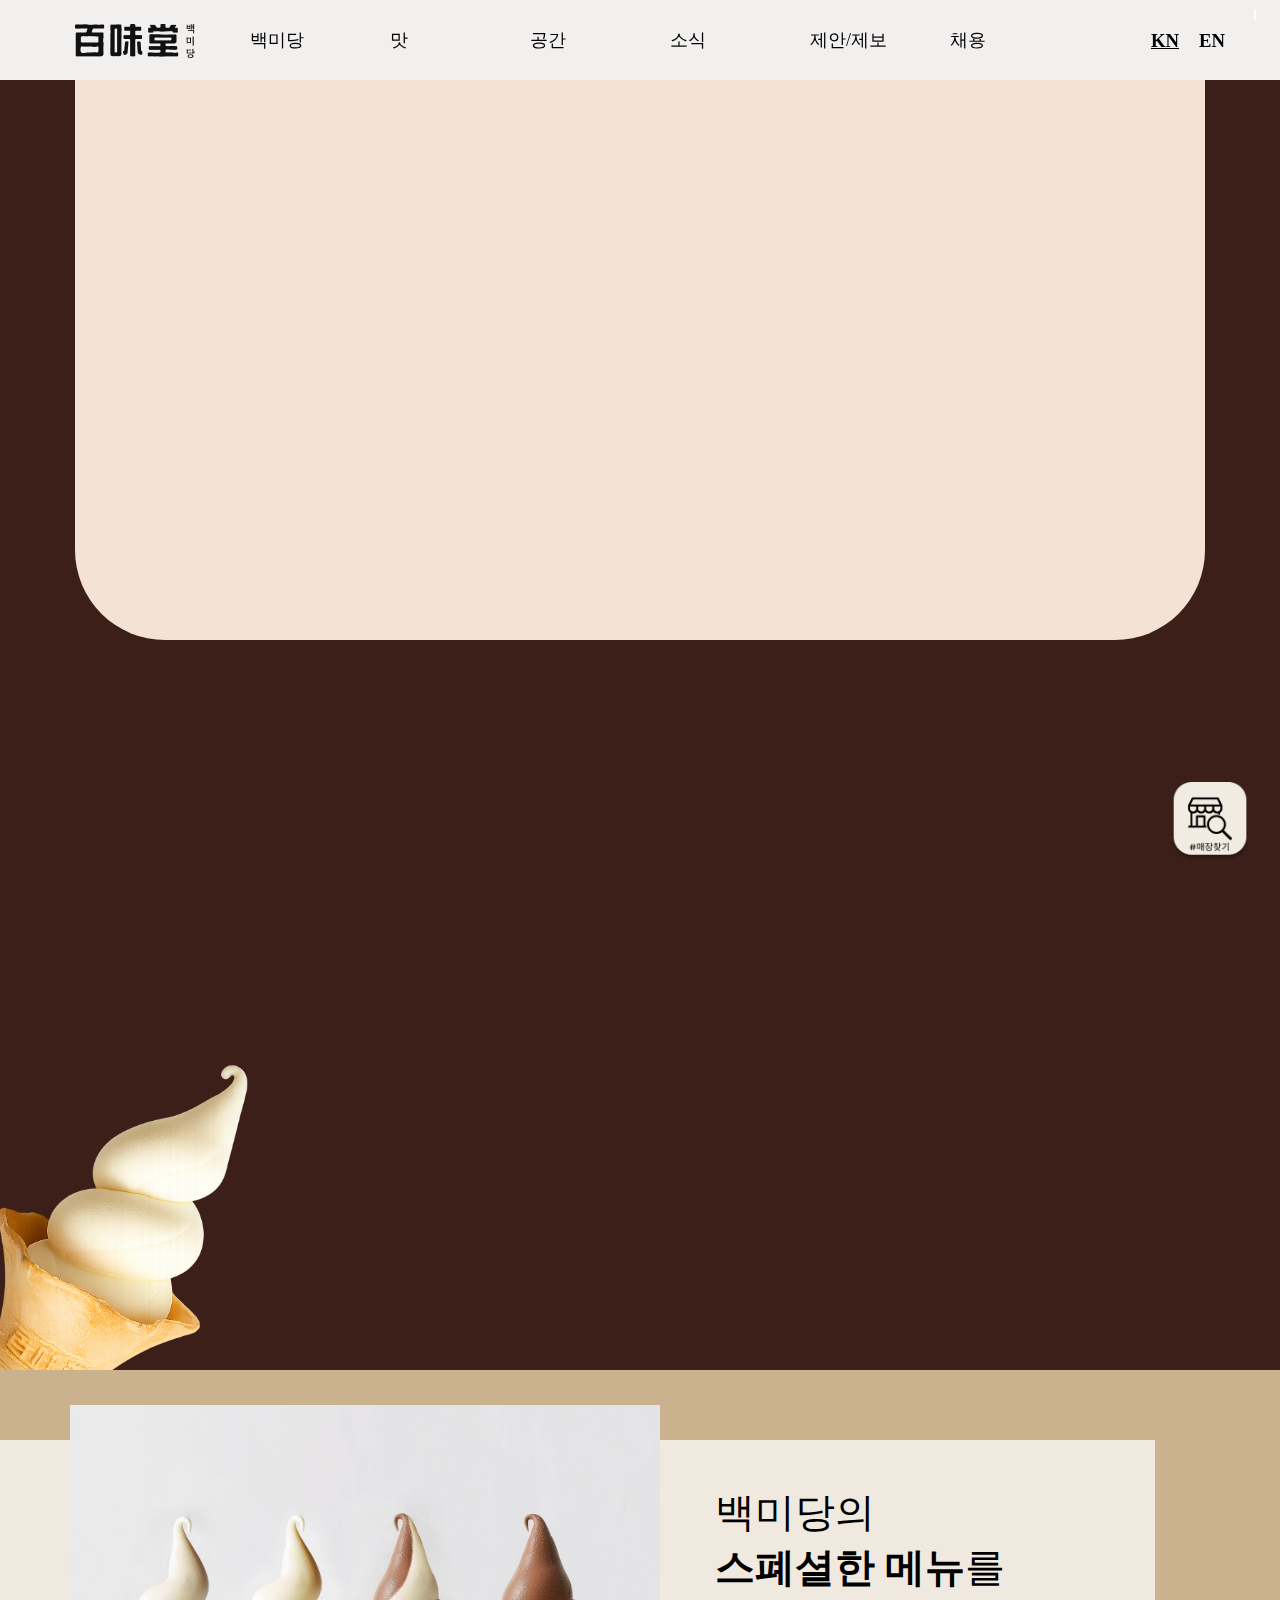
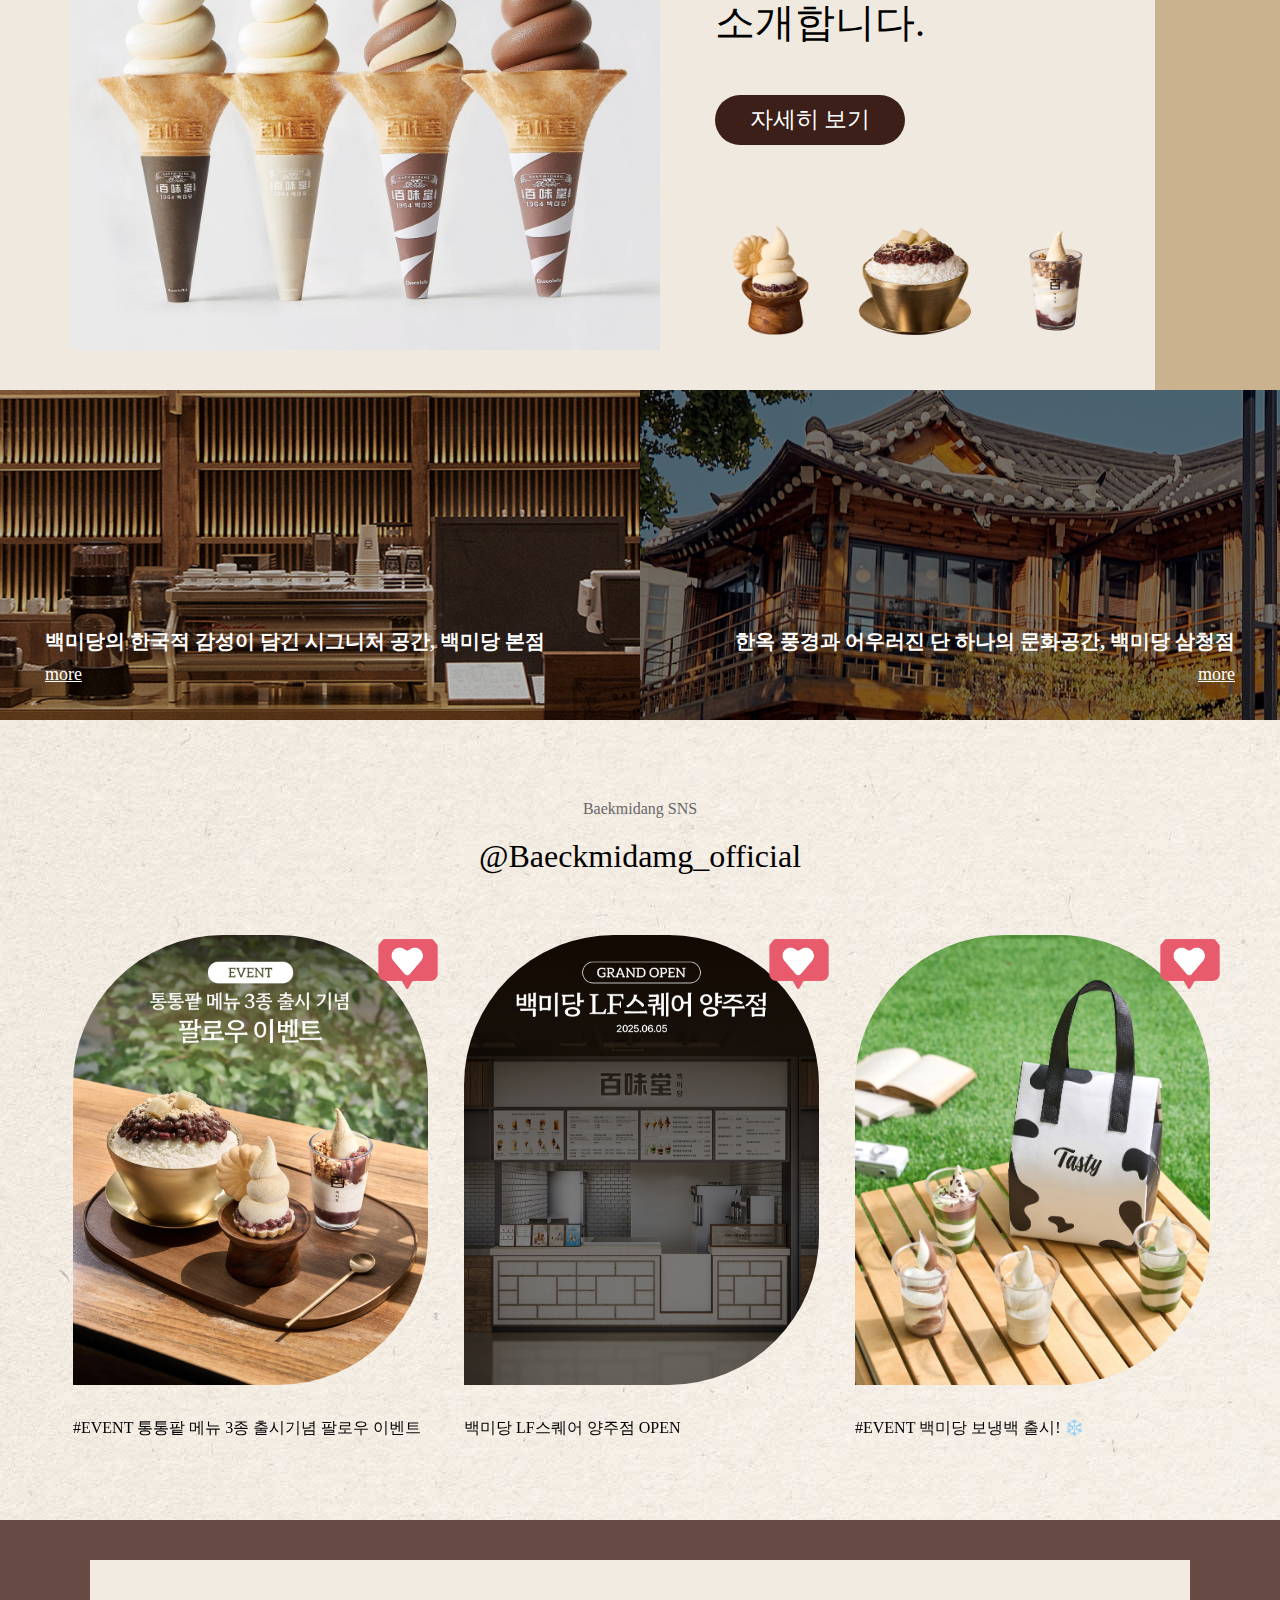
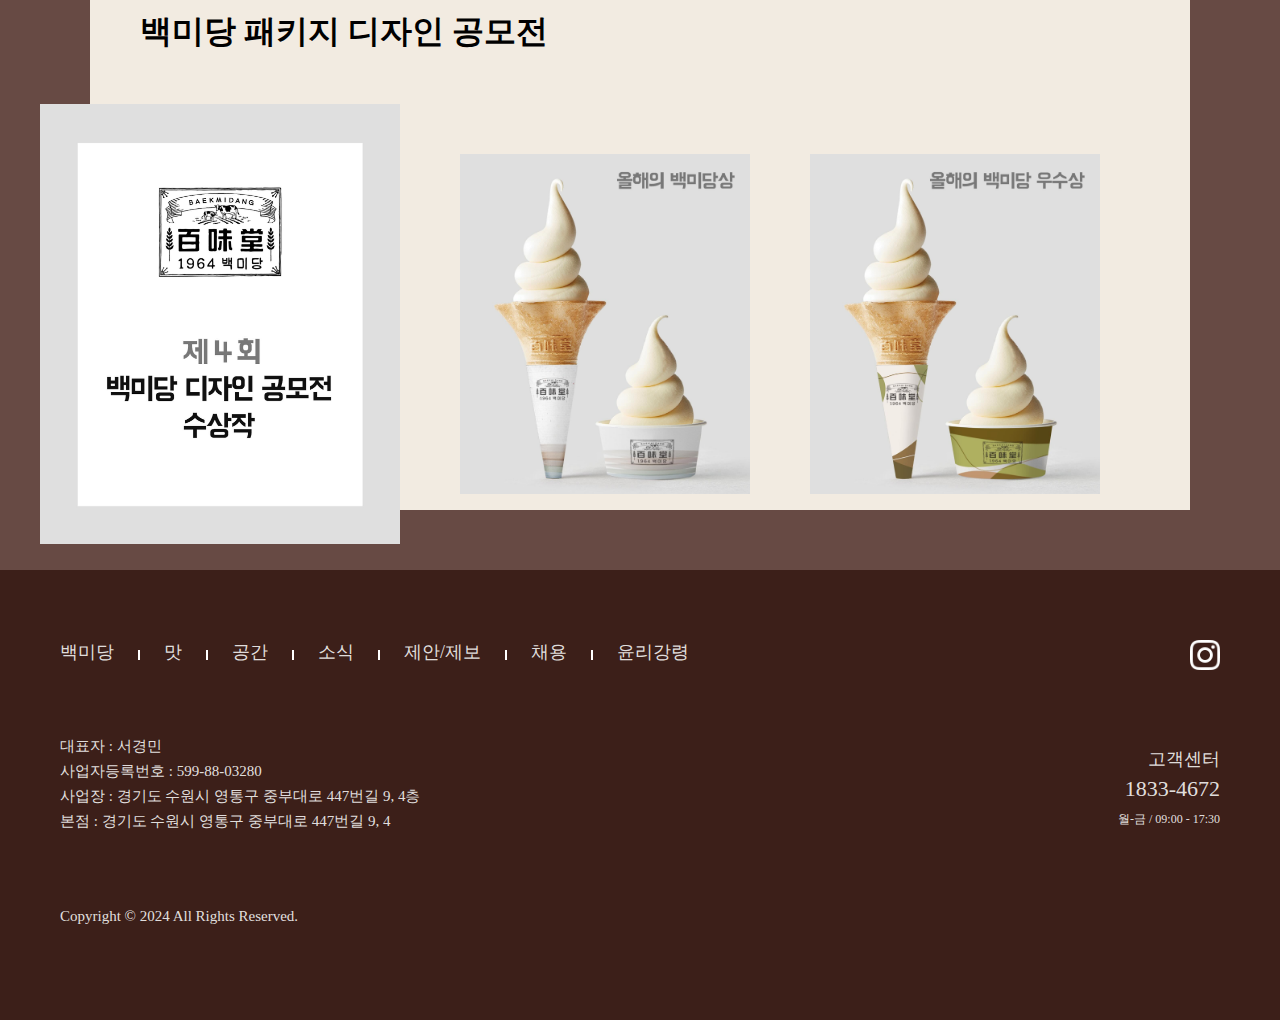
<file: index.html>
<!DOCTYPE html>
<html lang="ko">
<head>
    <meta charset="UTF-8">
    <meta name="viewport" content="width=device-width, initial-scale=1.0">
    <title>백미당</title>
     <link rel="stylesheet" href="css/baekmidang.css">
    <script src="https://code.jquery.com/jquery-3.6.0.min.js"></script>

    <script>
        $(document).ready(function(){

            //* header 서브메뉴 슬라이드  *//
            
            $(".header_wrap").mouseover(function() {
                $(".lnb").stop().slideDown(200);
                    $(".header_wrap").addClass("on");
            });
            $(".header_wrap").mouseout(function() {
                $(".lnb").stop().slideUp(100);
                    $(".header_wrap").removeClass("on");
            });
       

            // *  sec5   인스타그램 슬라이드  *//

            setInterval(fnSlideNewCont, 5000);

                function fnSlideNewCont() {
                    $(".sec5_box").animate({ "margin-left": "-365px" }, 2000, function () {
                        $(".sec5_box>li:first-child").insertAfter(".sec5_box>li:last-child");
                        $(".sec5_box").css({ "margin-left": "0px" });
                    });
                };
        
            // *  sec6   수상작 슬라이드  *//

            let sec6 = $(".sec6_box");
            setInterval(() => {
                sec6.css("transition", "transform 1.5s ease");
                sec6.css("transform", "translateX(-1850px)");

                setTimeout(() => {
                    sec6.append(sec6.children().first());
                    sec6.css("transition", "none");
                    sec6.css("transform", "translateX(0)");
                }, 5000);
            }, 5000);

        });

    </script>
</head>
<body>
    <div id="header">
        <div class="header_wrap">
            <h1 class="hd_logo"><a href="#"><img src="images/logo_white.png" alt="백미당 로고"></a></h1>
            <nav>
                <ul class="gnb">
                    <li class="hd_menu">
                        <a href="#">백미당</a>
                        <ul class="lnb">
                            <li><a href="#">백미당의 약속</a></li>
                            <li><a href="#">백미당 아카이브</a></li>
                        </ul>
                    </li>
                    <li class="hd_menu">
                        <a href="#">맛</a>
                        <ul class="lnb">
                            <li><a href="#">백미당 시즌메뉴</a></li>
                            <li><a href="#">스폐셜 아이스크림</a></li>
                            <li><a href="#">백미당 커피</a></li>
                            <li><a href="#">차 & 음료</a></li>
                            <li><a href="#">디저트</a></li>
                        </ul>
                    </li>
                    <li class="hd_menu">
                        <a href="#">공간</a>
                        <ul class="lnb">
                            <li><a href="#">소개</a></li>
                            <li><a href="#"><span>백미당 본점</span></a></li>
                            <li><a href="#"><span>백미당 삼청점</span></a></li>
                            <li><a href="#">매장 찾기</a></li>
                        </ul>
                    </li>
                    <li class="hd_menu">
                        <a href="#">소식</a>
                        <ul class="lnb">
                            <li><a href="#">소식 & 이벤트</a></l>
                        </ul>
                    </li>
                    <li class="hd_menu">
                        <a href="#">제안/제보</a>
                        <ul class="lnb">
                            <li><a href="#">제안</a></li>
                            <li><a href="#">제보</a></li>
                            <li><a href="#">윤리강령</a></li>
                        </ul>
                    </li>
                    <li class="hd_menu">
                        <a href="#">채용</a>
                        <ul class="lnb">
                            <li><a href="#">채용안내</a></li>
                            <li><a href="#">복리후생</a></li>
                        </ul>
                    </li>
                </ul>
            </nav>
            <div class="lan">
                <ul>
                    <li><h3><a href="#">KN</a></h3></li>
                    <li><h3><a href="#">EN</a></h3></li>
                </ul>

            </div>
        </div>
    </div>
    <div id="section">
        <div class="sec1">
            <div class="sec1_bei">
                <ul class="sec1_box">
                    <li>
                        <h1 class="tit1">백미당이 만들면 <br>맛있습니다.</h1>
                        <p class="txt1">
                            유기농 우유, 신선한 제철 식재료, 그리고 특별한 공간,<br>
                            가장 순수한 맛이 가장 오래간다는 신념 하에<br>
                            언제나 기본을 지킨 맛을 선보입니다.<br>
                        </p>
                    </li>
                    <li>
                        <ul class="img1">
                            <li><img src="images/sec1_img.png" alt="커피에 우유따르는 손"></li>
                            <li><img src="images/menu_cafe03.png" alt="커피"></li>
                            <li><img src="images/menu_cafe01.png" alt="커피"></li>
                        </ul>
                    </li>
                </ul>
            </div>
        </div>
        <div class="sec2">
            <ul class="sec2_box">
                <li><img src="images/sec2_img.png" alt="아이스크림"></li>
                <li>
                    <h1 class="tit2">백미당의 약속</h1>
                    <p class="txt2">
                        시간이 흘러도 변하지 않는 것을 본질이라 일컫습니다.<br>
                        '百'이라는 큰 숫자만큼 '오래 간다'의 의미를 담은 백미당은<br>
                        오래도록 기억에 남는 맛을 위해 가장 본질에 가까운 깊은 맛을 제안합니다.<br>
                        가장 순수한 맛이 가장 오래간다는 신념 하에,<br>
                        정직한 식재료와 맛에 대한 고집으로 언제나 기본을 지킨 맛을 선사하는<br>
                        백미당을 경험하세요.<br>
                    </p>
                    <p class="txt2_1"><a href="#">more</a></p>
                </li>
            </ul>
        </div>
        <div class="sec3">
            <div class="sec3_bei">
                <div class="sec3_box">
                    <img src="images/menu_main.jpg" alt="아이스크림4개">
                    <div class="box3">
                        <h2 class="tit3">백미당의 <br> <span>스폐셜한 메뉴</span>를<br>소개합니다.</h2>
                        <p class="txt3"><a href="#">자세히 보기</a></p>
                        <ul class="img3">
                            <li><img src="images/sec3_1.png" alt="통통팥 모나카"></li>
                            <li><img src="images/sec3_2.png" alt="통통팥 빙수"></li>
                            <li><img src="images/sec3_3.png" alt="통통팥 아이스크림"></li>
                        </ul>
                    </div>
                </div>
            </div>

        </div>
        <div class="sec4">
            <div class="sec4_box">
                <ul>
                    <li>
                        <div class="img4_1"></div>
                        <h5 class="txt4">백미당의 한국적 감성이 담긴 시그니처 공간, 백미당 본점</h5>
                        <p class="sec4_mo1"><a href="#">more</a></p>
                    </li>
                    <li>
                        <div class="img4_2"></div>
                        <h5 class="txxt4">한옥 풍경과 어우러진 단 하나의 문화공간, 백미당 삼청점</h5>
                        <p class="sec4_mo2"><a href="#">more</a></p>
                    </li>
                </ul>
            </div>


        </div>
        <div class="sec5">
            <div class="sec5_back">
                <p class="txt5">Baekmidang SNS</p>
                <h1 class="tit5">@Baeckmidamg_official</h1>
                <div class="carousel">
                    <div class="sec5_wrapper">
                        <ul class="sec5_box">
                            <li class="ins5"><img src="images/sns_7.jpg" alt="sns7">
                                <ul class="box5_1">
                                    <li class="badge"><img src="images/love_icn.png" alt="하트"></li>
                                    <li class="txxt5"><a href="#">#EVENT 통통팥 메뉴 3종 출시기념 팔로우 이벤트</a></li>
                                </ul>
                            </li>
                            <li class="ins5"><img src="images/sns_6.jpg" alt="sns6">
                                <ul class="box5_1">
                                    <li class="badge"><img src="images/love_icn.png" alt="하트"></li>
                                    <li class="txxt5"><a href="#">백미당 LF스퀘어 양주점 OPEN</a></li>
                                </ul>
                            </li>
                            <li class="ins5"><img src="images/sns_5.jpg" alt="sns5">
                                <ul class="box5_1">
                                    <li class="badge"><img src="images/love_icn.png" alt="하트"></li>
                                    <li class="txxt5"><a href="#">#EVENT 백미당 보냉백 출시! ❄️</a></li>
                                </ul>
                            </li>
                            <li class="ins5"><img src="images/sns_4.jpg" alt="sns4">
                                <ul class="box5_1">
                                    <li class="badge"><img src="images/love_icn.png" alt="하트"></li>
                                    <li class="txxt5"><a href="#">백미당 X T멤버십</a></li>
                                </ul>
                            </li>
                            <li class="ins5"><img src="images/sns_3.jpg" alt="sns3">
                                <ul class="box5_1">
                                    <li class="badge"><img src="images/love_icn.png" alt="하트"></li>
                                    <li class="txxt5"><a href="#">#EVENT 나의 라떼 취향 고르기</a></li>
                                </ul>
                            </li>
                            <li class="ins5"><img src="images/sns_2.jpg" alt="sns2">
                                <ul class="box5_1">
                                    <li class="badge"><img src="images/love_icn.png" alt="하트"></li>
                                    <li class="txxt5"><a href="#">#EVENT 백미당X끼리 콜라보 인증샷 이벤트</a></li>
                                </ul>
                            </li>
                            <li class="ins5"><img src="images/sns_1.jpg" alt="sns1">
                                <ul class="box5_1">
                                    <li class="badge"><img src="images/love_icn.png" alt="하트"></li>
                                    <li class="txxt5"><a href="#">‘따뜻한 햇살 아래, 백미당에서 라떼 한 잔 어때요?‘</a></li>
                                </ul>
                            </li>
                        </ul>
                    </div>
                </div>    
            </div>
        </div>
        <div class="sec6">
            <div class="sec6_back">
                <h1 class="tit6">백미당 패키지 디자인 공모전</h1>
                <div class="car6">
                    <ul class="sec6_box">
                        <li class="sec6_img">
                            <ul class="sec6_4">
                                <li><img src="images/design_4.jpg" alt="수상작"></li>
                                <li><img src="images/design_401.jpg" alt="01"></li>
                                <li><img src="images/design_402.jpg" alt="02"></li>
                                <li><img src="images/design_403.jpg" alt="03"></li>
                            </ul>
                        </li>
                        <li class="sec6_img">
                            <ul class="sec6_3">
                                <li><img src="images/design_3.jpg" alt="수상작"></li>
                                <li><img src="images/design_301.jpg" alt="01"></li>
                                <li><img src="images/design_302.jpg" alt="02"></li>
                                <li><img src="images/design_303.jpg" alt="03"></li>
                            </ul>
                        </li>
                        <li class="sec6_img">
                            <ul class="sec6_2">
                                <li><img src="images/design_2.jpg" alt="수상작"></li>
                                <li><img src="images/design_201.jpg" alt="01"></li>
                                <li><img src="images/design_202.jpg" alt="02"></li>
                                <li><img src="images/design_203.jpg" alt="03"></li>
                            </ul>
                        </li>
                        <li class="sec6_img">
                            <ul class="sec6_1">
                                <li><img src="images/design_1.jpg" alt="수상작"></li>
                                <li><img src="images/design_101.jpg" alt="01"></li>
                                <li><img src="images/design_102.jpg" alt="02"></li>
                                <li><img src="images/design_103.jpg" alt="03"></li>
                            </ul>
                        </li>
                    </ul>
                </div>
            </div>
        </div>
        <div class="sec7">
            <div class="view">
                <h1><a href="#"><img src="images/icon.png" alt="매장찾기"></a></h1>
            </div>
        </div>
    </div>
    <div id="footer">
        <div class="fot_color">
            <div class="fot_le">
                <ul>
                    <li><a href="#">백미당</a></li>
                    <li><a href="#">맛</a></li>
                    <li><a href="#">공간</a></li>
                    <li><a href="#">소식</a></li>
                    <li><a href="#">제안/제보</a></li>
                    <li><a href="#">채용</a></li>
                    <li><a href="#">윤리강령</a></li>
                </ul>
                <p class="fot_txt1">
                    대표자 : 서경민<br>
                    사업자등록번호 : 599-88-03280<br>
                    사업장 : 경기도 수원시 영통구 중부대로 447번길 9, 4층<br>
                    본점 : 경기도 수원시 영통구 중부대로 447번길 9, 4
                </p>
                <p class="fot_txt2">Copyright © 2024 All Rights Reserved.</p>
            </div>
            <div class="fot_ri">
                <img src="images/ico_sns_insta_wi.png" alt="인스타아이콘">
                <ul>
                    <li>고객센터</li>
                    <li>1833-4672</li>
                    <li>월-금 / 09:00 - 17:30</li>
                </ul>
            </div>
        </div>
    </div>
</body>
</html>
</file>
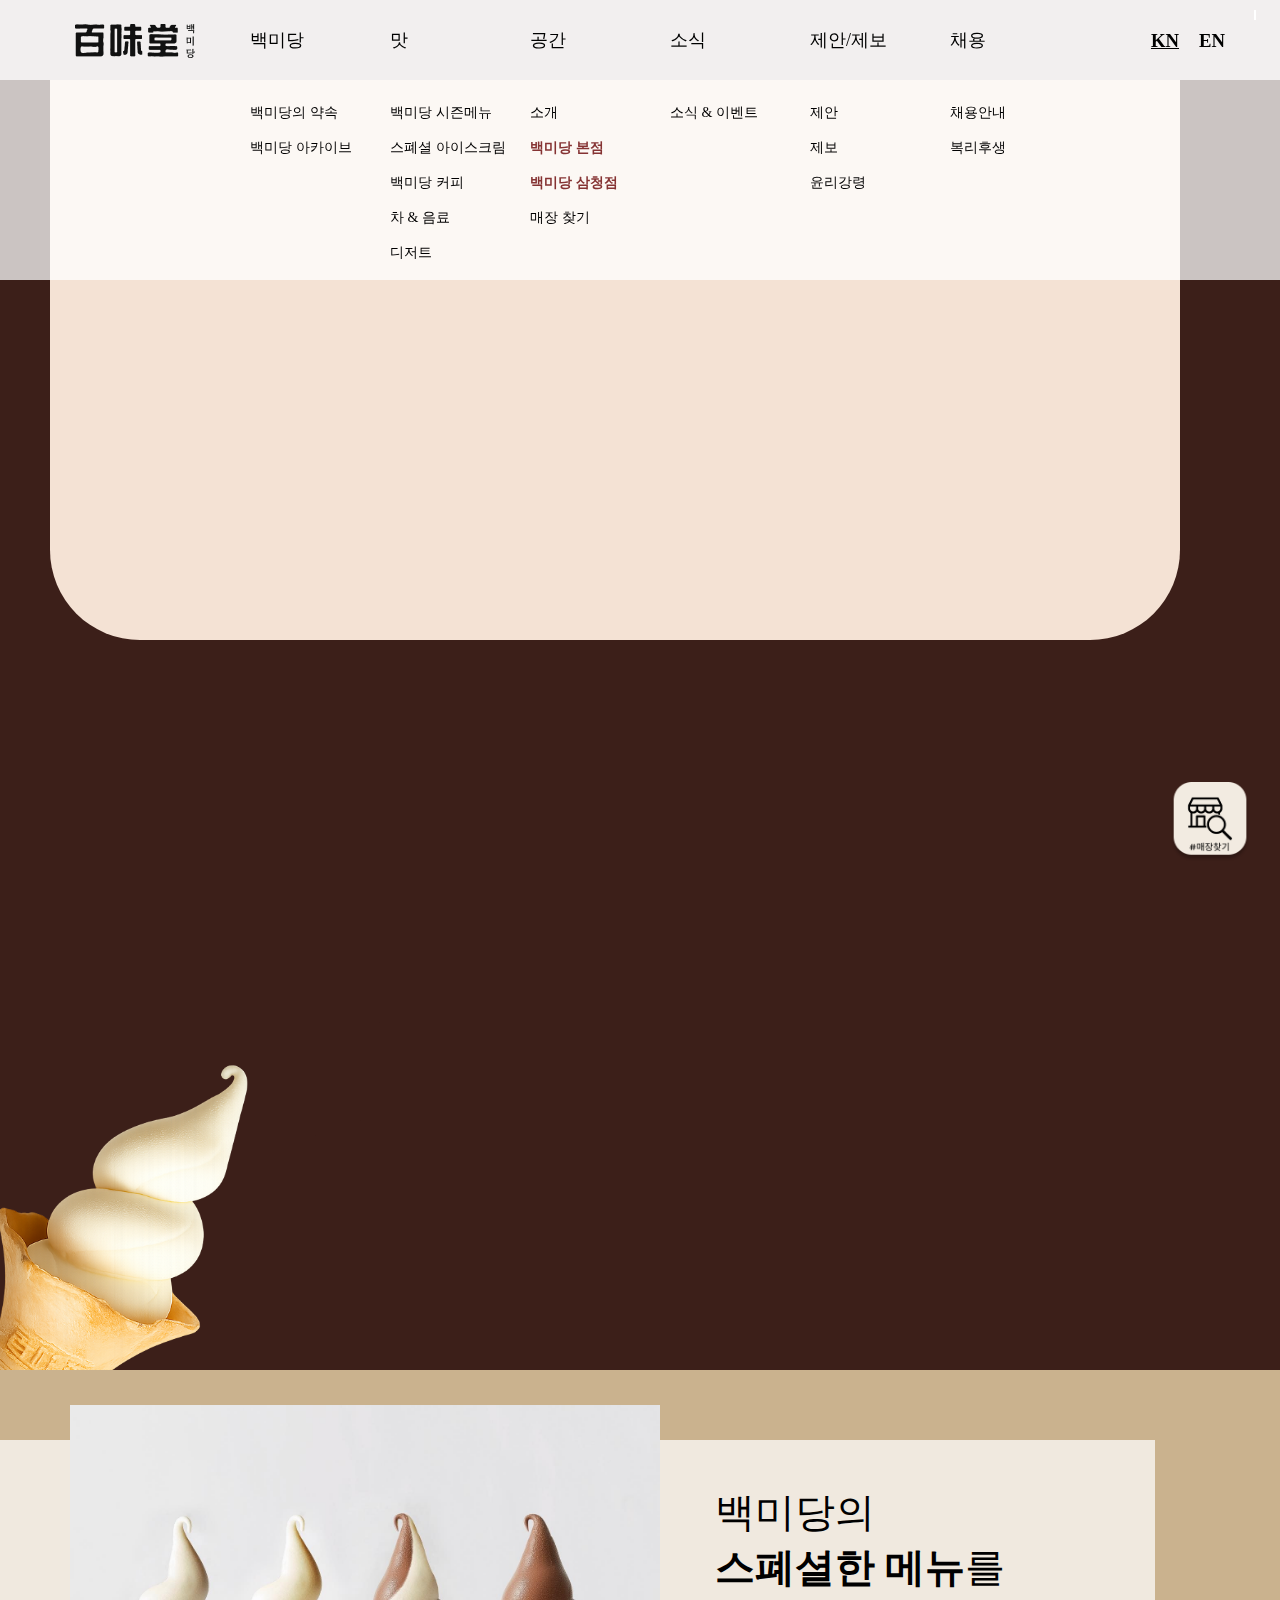
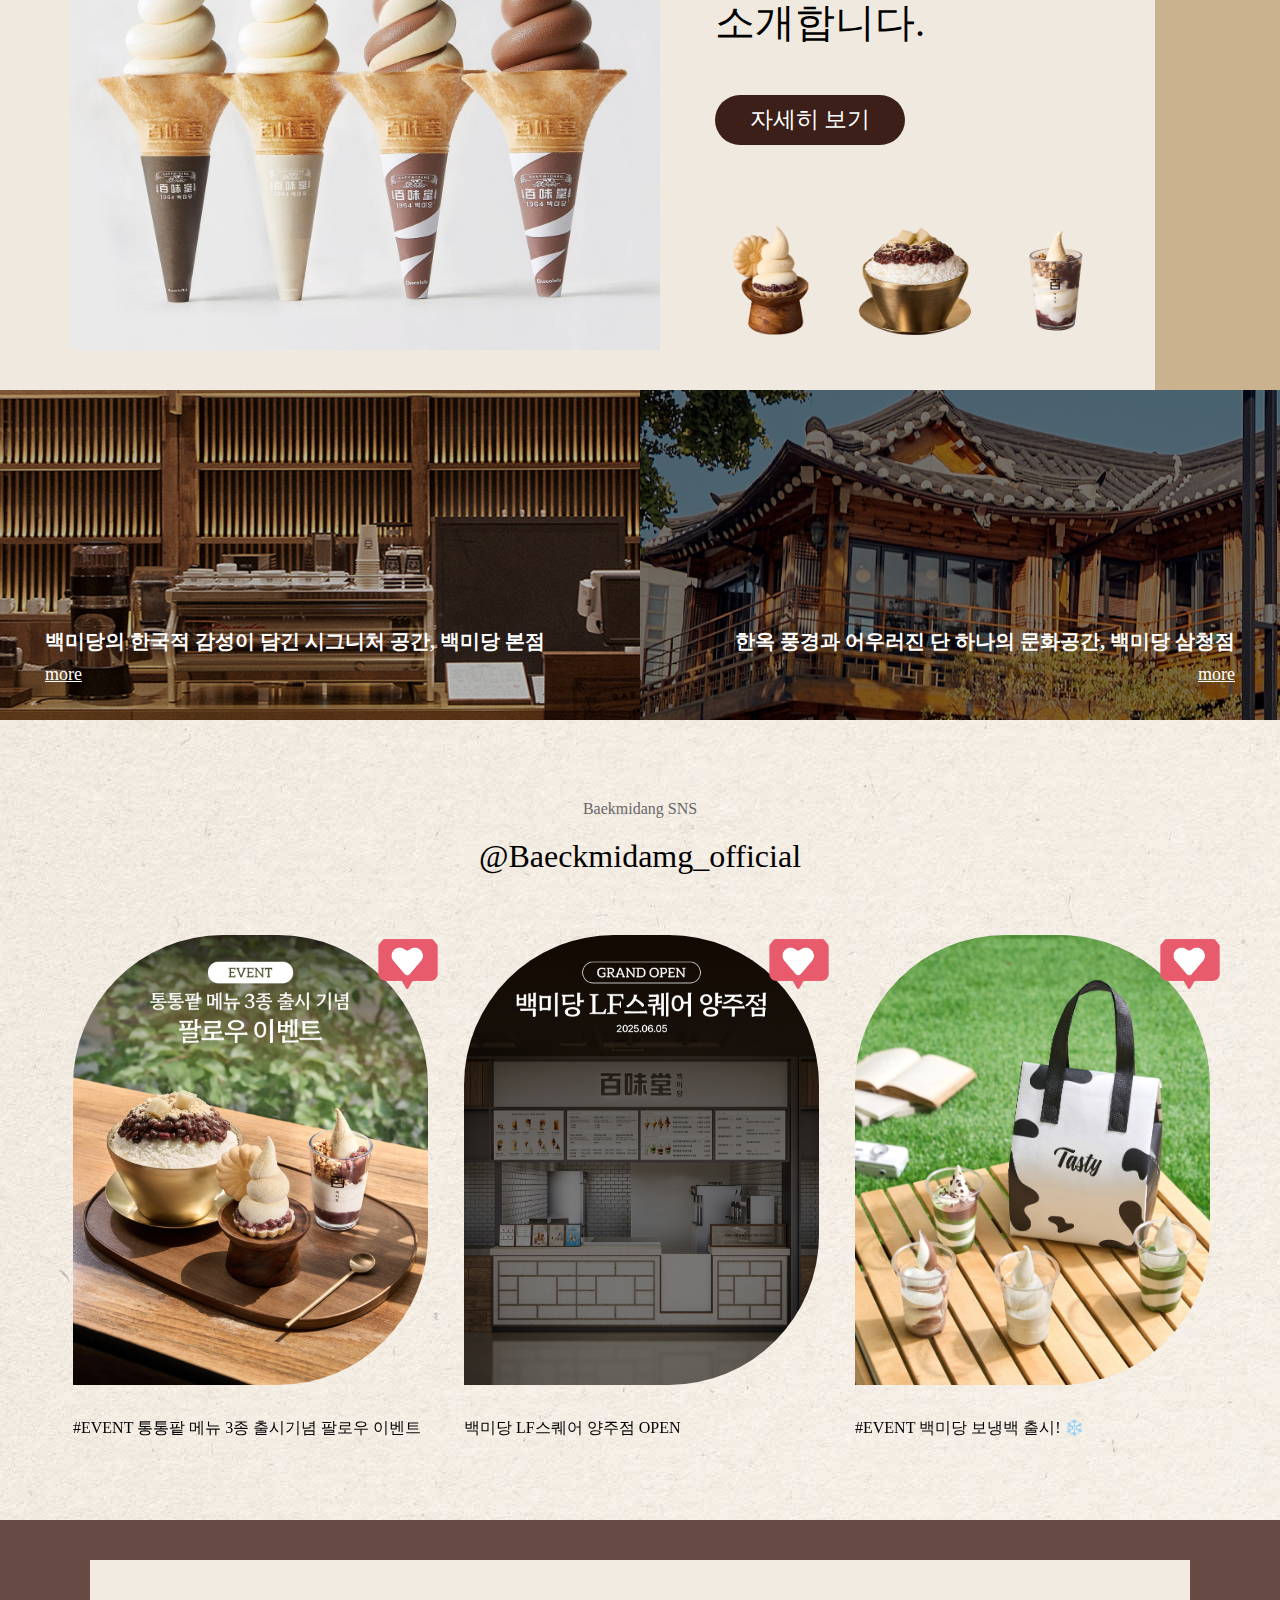
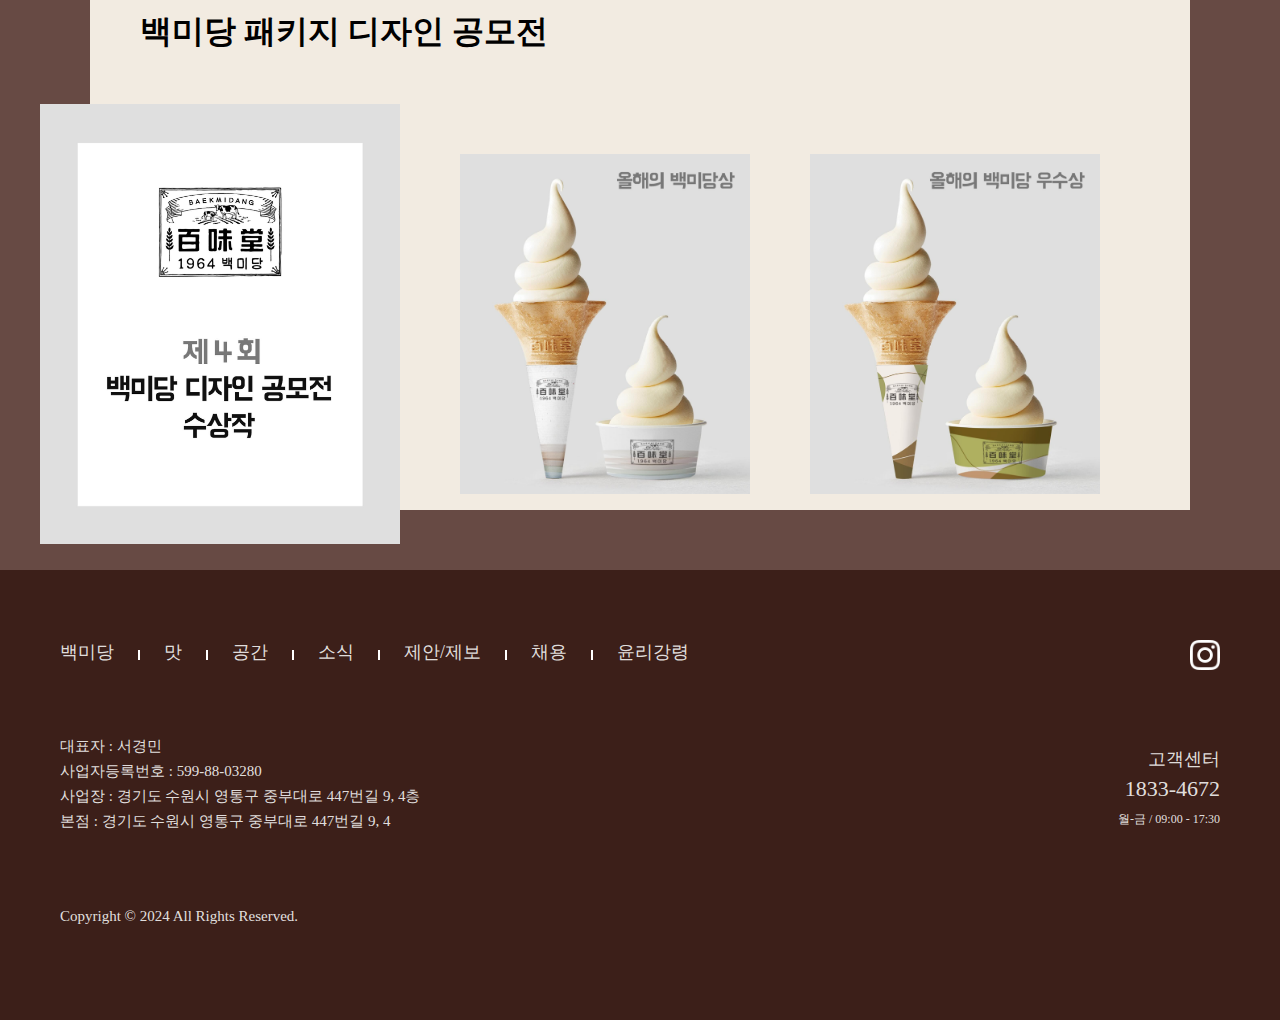
<file: baekmidang.html>
<!DOCTYPE html>
<html lang="ko">
<head>
    <meta charset="UTF-8">
    <meta name="viewport" content="width=device-width, initial-scale=1.0">
    <title>백미당</title>
     <link rel="stylesheet" href="css/baekmidang_1.css">
    <script src="https://code.jquery.com/jquery-3.6.0.min.js"></script>

    <script>
        $(document).ready(function(){

            //* header 서브메뉴 슬라이드  *//
            
            $(".header_wrap").mouseover(function() {
                $(".lnb").stop().slideDown(200);
                    $(".header_wrap").addClass("on");
            });
            $(".header_wrap").mouseout(function() {
                $(".lnb").stop().slideUp(100);
                    $(".header_wrap").removeClass("on");
            });
       

            // *  sec5   인스타그램 슬라이드  *//

            setInterval(fnSlideNewCont, 5000);

                function fnSlideNewCont() {
                    $(".sec5_box").animate({ "margin-left": "-365px" }, 2000, function () {
                        $(".sec5_box>li:first-child").insertAfter(".sec5_box>li:last-child");
                        $(".sec5_box").css({ "margin-left": "0px" });
                    });
                };
        
            // *  sec6   수상작 슬라이드  *//

            let sec6 = $(".sec6_box");
            setInterval(() => {
                sec6.css("transition", "transform 1.5s ease");
                sec6.css("transform", "translateX(-1850px)");

                setTimeout(() => {
                    sec6.append(sec6.children().first());
                    sec6.css("transition", "none");
                    sec6.css("transform", "translateX(0)");
                }, 5000);
            }, 5000);

        });

    </script>
</head>
<body>
    <div id="header">
        <div class="header_wrap">
            <h1 class="hd_logo"><a href="#"><img src="images/logo_white.png" alt="백미당 로고"></a></h1>
            <nav>
                <ul class="gnb">
                    <li class="hd_menu">
                        <a href="#">백미당</a>
                        <ul class="lnb">
                            <li><a href="#">백미당의 약속</a></li>
                            <li><a href="#">백미당 아카이브</a></li>
                        </ul>
                    </li>
                    <li class="hd_menu">
                        <a href="#">맛</a>
                        <ul class="lnb">
                            <li><a href="#">백미당 시즌메뉴</a></li>
                            <li><a href="#">스폐셜 아이스크림</a></li>
                            <li><a href="#">백미당 커피</a></li>
                            <li><a href="#">차 & 음료</a></li>
                            <li><a href="#">디저트</a></li>
                        </ul>
                    </li>
                    <li class="hd_menu">
                        <a href="#">공간</a>
                        <ul class="lnb">
                            <li><a href="#">소개</a></li>
                            <li><a href="#"><span>백미당 본점</span></a></li>
                            <li><a href="#"><span>백미당 삼청점</span></a></li>
                            <li><a href="#">매장 찾기</a></li>
                        </ul>
                    </li>
                    <li class="hd_menu">
                        <a href="#">소식</a>
                        <ul class="lnb">
                            <li><a href="#">소식 & 이벤트</a></l>
                        </ul>
                    </li>
                    <li class="hd_menu">
                        <a href="#">제안/제보</a>
                        <ul class="lnb">
                            <li><a href="#">제안</a></li>
                            <li><a href="#">제보</a></li>
                            <li><a href="#">윤리강령</a></li>
                        </ul>
                    </li>
                    <li class="hd_menu">
                        <a href="#">채용</a>
                        <ul class="lnb">
                            <li><a href="#">채용안내</a></li>
                            <li><a href="#">복리후생</a></li>
                        </ul>
                    </li>
                </ul>
            </nav>
            <div class="lan">
                <ul>
                    <li><h3><a href="#">KN</a></h3></li>
                    <li><h3><a href="#">EN</a></h3></li>
                </ul>

            </div>
        </div>
    </div>
    <div id="section">
        <div class="sec1">
            <div class="sec1_bei">
                <ul class="sec1_box">
                    <li>
                        <h1 class="tit1">백미당이 만들면 <br>맛있습니다.</h1>
                        <p class="txt1">
                            유기농 우유, 신선한 제철 식재료, 그리고 특별한 공간,<br>
                            가장 순수한 맛이 가장 오래간다는 신념 하에<br>
                            언제나 기본을 지킨 맛을 선보입니다.<br>
                        </p>
                    </li>
                    <li>
                        <ul class="img1">
                            <li><img src="images/sec1_img.png" alt="커피에 우유따르는 손"></li>
                            <li><img src="images/menu_cafe03.png" alt="커피"></li>
                            <li><img src="images/menu_cafe01.png" alt="커피"></li>
                        </ul>
                    </li>
                </ul>
            </div>
        </div>
        <div class="sec2">
            <ul class="sec2_box">
                <li><img src="images/sec2_img.png" alt="아이스크림"></li>
                <li>
                    <h1 class="tit2">백미당의 약속</h1>
                    <p class="txt2">
                        시간이 흘러도 변하지 않는 것을 본질이라 일컫습니다.<br>
                        '百'이라는 큰 숫자만큼 '오래 간다'의 의미를 담은 백미당은<br>
                        오래도록 기억에 남는 맛을 위해 가장 본질에 가까운 깊은 맛을 제안합니다.<br>
                        가장 순수한 맛이 가장 오래간다는 신념 하에,<br>
                        정직한 식재료와 맛에 대한 고집으로 언제나 기본을 지킨 맛을 선사하는<br>
                        백미당을 경험하세요.<br>
                    </p>
                    <p class="txt2_1"><a href="#">more</a></p>
                </li>
            </ul>
        </div>
        <div class="sec3">
            <div class="sec3_bei">
                <div class="sec3_box">
                    <img src="images/menu_main.jpg" alt="아이스크림4개">
                    <div class="box3">
                        <h2 class="tit3">백미당의 <br> <span>스폐셜한 메뉴</span>를<br>소개합니다.</h2>
                        <p class="txt3"><a href="#">자세히 보기</a></p>
                        <ul class="img3">
                            <li><img src="images/sec3_1.png" alt="통통팥 모나카"></li>
                            <li><img src="images/sec3_2.png" alt="통통팥 빙수"></li>
                            <li><img src="images/sec3_3.png" alt="통통팥 아이스크림"></li>
                        </ul>
                    </div>
                </div>
            </div>

        </div>
        <div class="sec4">
            <div class="sec4_box">
                <ul>
                    <li>
                        <div class="img4_1"></div>
                        <h5 class="txt4">백미당의 한국적 감성이 담긴 시그니처 공간, 백미당 본점</h5>
                        <p class="sec4_mo1"><a href="#">more</a></p>
                    </li>
                    <li>
                        <div class="img4_2"></div>
                        <h5 class="txxt4">한옥 풍경과 어우러진 단 하나의 문화공간, 백미당 삼청점</h5>
                        <p class="sec4_mo2"><a href="#">more</a></p>
                    </li>
                </ul>
            </div>


        </div>
        <div class="sec5">
            <div class="sec5_back">
                <p class="txt5">Baekmidang SNS</p>
                <h1 class="tit5">@Baeckmidamg_official</h1>
                <div class="carousel">
                    <div class="sec5_wrapper">
                        <ul class="sec5_box">
                            <li class="ins5"><img src="images/sns_7.jpg" alt="sns7">
                                <ul class="box5_1">
                                    <li class="badge"><img src="images/love_icn.png" alt="하트"></li>
                                    <li class="txxt5"><a href="#">#EVENT 통통팥 메뉴 3종 출시기념 팔로우 이벤트</a></li>
                                </ul>
                            </li>
                            <li class="ins5"><img src="images/sns_6.jpg" alt="sns6">
                                <ul class="box5_1">
                                    <li class="badge"><img src="images/love_icn.png" alt="하트"></li>
                                    <li class="txxt5"><a href="#">백미당 LF스퀘어 양주점 OPEN</a></li>
                                </ul>
                            </li>
                            <li class="ins5"><img src="images/sns_5.jpg" alt="sns5">
                                <ul class="box5_1">
                                    <li class="badge"><img src="images/love_icn.png" alt="하트"></li>
                                    <li class="txxt5"><a href="#">#EVENT 백미당 보냉백 출시! ❄️</a></li>
                                </ul>
                            </li>
                            <li class="ins5"><img src="images/sns_4.jpg" alt="sns4">
                                <ul class="box5_1">
                                    <li class="badge"><img src="images/love_icn.png" alt="하트"></li>
                                    <li class="txxt5"><a href="#">백미당 X T멤버십</a></li>
                                </ul>
                            </li>
                            <li class="ins5"><img src="images/sns_3.jpg" alt="sns3">
                                <ul class="box5_1">
                                    <li class="badge"><img src="images/love_icn.png" alt="하트"></li>
                                    <li class="txxt5"><a href="#">#EVENT 나의 라떼 취향 고르기</a></li>
                                </ul>
                            </li>
                            <li class="ins5"><img src="images/sns_2.jpg" alt="sns2">
                                <ul class="box5_1">
                                    <li class="badge"><img src="images/love_icn.png" alt="하트"></li>
                                    <li class="txxt5"><a href="#">#EVENT 백미당X끼리 콜라보 인증샷 이벤트</a></li>
                                </ul>
                            </li>
                            <li class="ins5"><img src="images/sns_1.jpg" alt="sns1">
                                <ul class="box5_1">
                                    <li class="badge"><img src="images/love_icn.png" alt="하트"></li>
                                    <li class="txxt5"><a href="#">‘따뜻한 햇살 아래, 백미당에서 라떼 한 잔 어때요?‘</a></li>
                                </ul>
                            </li>
                        </ul>
                    </div>
                </div>    
            </div>
        </div>
        <div class="sec6">
            <div class="sec6_back">
                <h1 class="tit6">백미당 패키지 디자인 공모전</h1>
                <div class="car6">
                    <ul class="sec6_box">
                        <li class="sec6_img">
                            <ul class="sec6_4">
                                <li><img src="images/design_4.jpg" alt="수상작"></li>
                                <li><img src="images/design_401.jpg" alt="01"></li>
                                <li><img src="images/design_402.jpg" alt="02"></li>
                                <li><img src="images/design_403.jpg" alt="03"></li>
                            </ul>
                        </li>
                        <li class="sec6_img">
                            <ul class="sec6_3">
                                <li><img src="images/design_3.jpg" alt="수상작"></li>
                                <li><img src="images/design_301.jpg" alt="01"></li>
                                <li><img src="images/design_302.jpg" alt="02"></li>
                                <li><img src="images/design_303.jpg" alt="03"></li>
                            </ul>
                        </li>
                        <li class="sec6_img">
                            <ul class="sec6_2">
                                <li><img src="images/design_2.jpg" alt="수상작"></li>
                                <li><img src="images/design_201.jpg" alt="01"></li>
                                <li><img src="images/design_202.jpg" alt="02"></li>
                                <li><img src="images/design_203.jpg" alt="03"></li>
                            </ul>
                        </li>
                        <li class="sec6_img">
                            <ul class="sec6_1">
                                <li><img src="images/design_1.jpg" alt="수상작"></li>
                                <li><img src="images/design_101.jpg" alt="01"></li>
                                <li><img src="images/design_102.jpg" alt="02"></li>
                                <li><img src="images/design_103.jpg" alt="03"></li>
                            </ul>
                        </li>
                    </ul>
                </div>
            </div>
        </div>
        <div class="sec7">
            <div class="view">
                <h1><a href="#"><img src="images/icon.png" alt="매장찾기"></a></h1>
            </div>
        </div>
    </div>
    <div id="footer">
        <div class="fot_color">
            <div class="fot_le">
                <ul>
                    <li><a href="#">백미당</a></li>
                    <li><a href="#">맛</a></li>
                    <li><a href="#">공간</a></li>
                    <li><a href="#">소식</a></li>
                    <li><a href="#">제안/제보</a></li>
                    <li><a href="#">채용</a></li>
                    <li><a href="#">윤리강령</a></li>
                </ul>
                <p class="fot_txt1">
                    대표자 : 서경민<br>
                    사업자등록번호 : 599-88-03280<br>
                    사업장 : 경기도 수원시 영통구 중부대로 447번길 9, 4층<br>
                    본점 : 경기도 수원시 영통구 중부대로 447번길 9, 4
                </p>
                <p class="fot_txt2">Copyright © 2024 All Rights Reserved.</p>
            </div>
            <div class="fot_ri">
                <img src="images/ico_sns_insta_wi.png" alt="인스타아이콘">
                <ul>
                    <li>고객센터</li>
                    <li>1833-4672</li>
                    <li>월-금 / 09:00 - 17:30</li>
                </ul>
            </div>
        </div>
    </div>
</body>
</html>
</file>
<file: css/baekmidang.css>
@charset "UTF-8";

*{margin: 0; padding: 0;}
a{text-decoration: none; color: black;}
ul{list-style: none;}


/*         header         */

#header {
    width: 100%; height: 80px;
    background-color: #4D2E28;
}

/*    wrap    */
#header .header_wrap {   
    width: 100%; height: 80px;
    margin: 0 auto;
    align-items: center;
    box-sizing: border-box;
    z-index: 10;
    display: flex; justify-content: space-evenly;
    transition: top 0.3s ease;
    background-color: #4D2E28;
    position: fixed;
    top: 0px; left: 0px;
}
#header .header_wrap:hover { background-color: rgba(255, 255, 255, 0.924); }

/*    logo    */
#header .header_wrap .hd_logo {
    width: 120px;
    margin-top: 10px;
    margin-left: 20px;
}
#header .header_wrap:hover .hd_logo img { content: url(../images/logo.png); }  /* 검정 로고로 교체 */

/* nav */
#header .header_wrap:after {
  content: '';
  display: block;
  width: 100%;   height: 0px;
  background-color: rgba(255, 255, 255, 0.739);
  z-index: 0;
  transition: all 400ms;
  position: absolute;
  top: 80px;  left: 0;
}
#header .header_wrap.on:after { height: 200px; }
#header .header_wrap nav .gnb{
    height: 80px;
    display: flex; 
    margin-left: 20px;
}
#header .header_wrap nav .gnb .hd_menu {      /*메뉴 너비*/
    width: 160px;
    position: relative;
}
#header .header_wrap nav .gnb .hd_menu > a {
    height: 80px;  
    font-size: 18px; color: white;
    font-weight: 500;
    display: flex;  align-items: center;
}
#header .header_wrap:hover nav .gnb .hd_menu > a { color: #000; }


/*   lnb   */
#header .header_wrap nav .gnb .hd_menu .lnb{
    width: 160px;
    position: absolute;
    top: 95px;  /* header_wrap 높이 */  left: 0px;
    z-index: 5;
    display: none;
    line-height: 35px;
    box-sizing: border-box;
}

#header .header_wrap nav .gnb .hd_menu .lnb > li > a {
    display: block; width: 100%;
    color: black; font-weight: 500;
    font-size: 14px;
}
#header .header_wrap nav .gnb .hd_menu .lnb > li > a > span { color: rgb(133, 51, 51); font-weight: 600;}


/*  언어변경  */

#header .header_wrap .lan ul {
    width: 120px; height: 80px;
    display: flex; justify-content: end;
    margin-left: 400px;
    margin-top: 60px;
}
#header .header_wrap .lan ul li:nth-child(1) a { color: white; text-decoration: underline; }
#header .header_wrap .lan ul li a { color: white; }
#header .header_wrap:hover .lan ul li a{ color: #000; }
#header .header_wrap .lan ul>li:nth-child(1) {
    margin-right: 20px;
}


/*     section     */
#section { width: 100%; height: 100%; }

/*     section     _sec1     */

#section .sec1 {
    width: 100%; height: 850px;
    margin: 0 auto;
    background-color: #3C1F19;
}
#section .sec1 .sec1_bei {
    width: 1805px; height: 750px;
    margin: 0 auto;
    background-color: #F4E2D4;
    border-radius: 0px 0px 100px 100px;
}
#section .sec1 .sec1_bei .sec1_box {
    display: flex; justify-content: space-between;
}


/*     section     _sec1     텍스트:애니메이션    */

#section .sec1 .sec1_bei .sec1_box .tit1 {
    margin-top: 200px;  margin-left: 100px;
    font-size: 60px;
    opacity: 0;
    animation: textFlyUp 1s ease-out 0.3s forwards;
}

#section .sec1 .sec1_bei .sec1_box .txt1 {
    margin-top: 80px;  margin-left: 100px;
    font-size: 30px;
    opacity: 0;
    animation: textFlyUp 1s ease-out 0.8s forwards;
}

@keyframes textFlyUp {
    0% {
        opacity: 0;
        transform: translateY(100px);
    }
    100% {
        opacity: 1;
        transform: translateY(0);
    }
}


/*     section     _sec1     이미지*/
#section .sec1 .sec1_bei .sec1_box .img1 {
    display: flex;
    position: relative;
    left: 50px;  top:-50px;  /*메인 이미지 위치 컴퓨터에서 다시 잡아주기기*/
}

#section .sec1 .sec1_bei .sec1_box .img1 li img {
    opacity: 0;
    transform: translateY(50px);
    animation-fill-mode: forwards;
    animation-timing-function: ease-out;
}

#section .sec1 .sec1_bei .sec1_box .img1 li:nth-child(1) img {         /* 제일큰이미지 아래에서 위로 */
    width: 940px; height: 1005px;
    animation: flyIn1 1s ease-out 0.1s forwards;
}
#section .sec1 .sec1_bei .sec1_box .img1 li:nth-child(2) img {           /* 왼쪽에서 슬라이드 인 */
    position: absolute;
    left: 150px; bottom: 80px;
    animation: flyIn2 1s ease-out 0.6s forwards;
}
#section .sec1 .sec1_bei .sec1_box .img1 li:nth-child(3) img {            /* 오른른쪽에서 슬라이드 인 */
    position: absolute;
    left: 600px; bottom: 130px;
    animation: flyIn3 1s ease-out 0.12s forwards;
}
@keyframes flyIn1 {
    0% { opacity: 0; transform: translateY(50px); }
    100% { opacity: 1; transform: translateY(0); }
}

@keyframes flyIn2 {
    0% { opacity: 0; transform: translateX(-150px); }
    100% { opacity: 1; transform: translateX(0); }
}

@keyframes flyIn3 {
    0% { opacity: 0; transform: translateX(150px); }
    100% { opacity: 1; transform: translateX(0); }
}


/*     section     _sec2     */

#section .sec2 {
    width: 100%; height: 800px;
    background-color: #3C1F19;
    overflow: hidden;
}
#section .sec2 .sec2_box {
    position: relative;
}
#section .sec2 .sec2_box li:nth-child(1) img {         /*이미지*/
    width: 500px; height: 500px;
    padding-top: 345px;
}
#section .sec2 .sec2_box li:nth-child(2) {         /*텍스트*/
    position: absolute;
    left: 550px; top: 180px;
}

#section .sec2 .sec2_box .tit2,
#section .sec2 .sec2_box .txt2,
#section .sec2 .sec2_box .txt2_1 {
    text-align: center;
    color: white;
}
#section .sec2 .sec2_box .tit2{
    font-size: 60px;
    opacity: 0;
    animation: textFlyUp 1s ease-out 2s forwards;
}
#section .sec2 .sec2_box .txt2,
#section .sec2 .sec2_box .txt2_1 {
    margin-top: 50px;
    font-size: 30px;
}
#section .sec2 .sec2_box .txt2 {
    opacity: 0;
    animation: textFlyUp 1s ease-out 2.5s forwards;
}
#section .sec2 .sec2_box .txt2_1 {
    opacity: 0;
    animation: textFlyUp 1s ease-out 3s forwards;  
}

@keyframes textFlyUp {
    0% {
        opacity: 0;
        transform: translateY(100px);
    }
    100% {
        opacity: 1;
        transform: translateY(0);
    }
}

#section .sec2 .sec2_box .txt2_1:hover { text-decoration: underline; }
#section .sec2 .sec2_box .txt2_1 a{ color: white; }


/*     section     _sec3     */

#section .sec3 {
    width: 100%; height: 850px;
    background-color: #CAB28E;
    padding-top: 100px;  box-sizing: border-box;

}
#section .sec3 .sec3_bei {
    width: 1805px; height: 750px;
    background-color: #F0E9DF;
}
#section .sec3 .sec3_bei .sec3_box { display: flex; }
#section .sec3 .sec3_bei .sec3_box img {
    width: 850px; height: 750px;
    margin-left: 100px;
    margin-top: -50px;
}
/*     section     _sec3     텍스트*/
#section .sec3 .sec3_bei .sec3_box .box3 .tit3 {           /*메뉴 타이틀*/
    font-size: 50px;
    margin: 50px 0px 50px 80px;
    font-weight: normal;
}
#section .sec3 .sec3_bei .sec3_box .box3 .tit3 span {
    font-weight: 700;
}
#section .sec3 .sec3_bei .sec3_box .box3 .txt3 {
    width: 220px; height: 60px;
    background-color: #3C1F19;  border-radius: 30px;
    font-size: 28px; text-align: center;
    line-height: 60px;
    margin-bottom: 120px; margin-left: 80px;
}
#section .sec3 .sec3_bei .sec3_box .box3 .txt3 a { color: white; }

/*     section     _sec3     이미지*/

#section .sec3 .sec3_bei .sec3_box .box3 .img3 {
    display: flex;
}
#section .sec3 .sec3_bei .sec3_box .box3 .img3>li {
    width: 250px; height: 250px;    
}
#section .sec3 .sec3_bei .sec3_box .box3 .img3>li img {
    width: 250px; height: 250px;
}
#section .sec3 .sec3_bei .sec3_box .box3 .img3>li img:hover{
    transform: scale(1.2);
    cursor: pointer;
    transition: all 0.5s;
}

/*     section     _sec4     */

#section .sec4 {
    width: 100%; height: 400px;
}
#section .sec4 .sec4_box {width: 100%;}
#section .sec4 .sec4_box ul{
    width: 100%;
    display: flex;
}
#section .sec4 .sec4_box ul li{
    width: 50%; height: 400px;
    position: relative;
}

#section .sec4 .sec4_box .img4_1,
#section .sec4 .sec4_box .img4_2{
    width: 100%; height: 100%;
    background-repeat: no-repeat;
    background-size: cover;
}

#section .sec4 .sec4_box .img4_1{
    background-image: url(../images/sec4_img1.png);
}
#section .sec4 .sec4_box .img4_2{
    background-image: url(../images/sec4_img2.png);
}


/*  텍스트 스타일 */
#section .sec4 .sec4_box .txt4{
    position: absolute;
    bottom: 90px;  left: 50px;
    color: white;  font-size: 25px;
}
#section .sec4 .sec4_box .txxt4 {
    position: absolute;
    bottom: 90px;  right: 50px;
    color: white;  font-size: 25px;
}
#section .sec4 .sec4_box .sec4_mo1 {
    position: absolute;
    bottom: 50px;  left: 50px;
}
#section .sec4 .sec4_box .sec4_mo2 {
    position: absolute;
    bottom: 50px;  right: 50px;
}
#section .sec4 .sec4_box .sec4_mo1 a,
#section .sec4 .sec4_box .sec4_mo2 a{
    color: white;
    font-size: 20px;
    text-decoration: underline;
}


/*     section     _sec5     */

#section .sec5 {
    width: 100%; height: 850px;
}
#section .sec5 .sec5_back {
    width: 100%; height: 850px;
    background-image: url(../images/home_second_bg.jpg);
}
#section .sec5 .txt5 {
    width: 100%;
    padding-top: 80px; box-sizing: border-box;
    text-align: center;
    color: #676767;
}
#section .sec5 .tit5 {
    width: 100%;
    margin-top: 20px;
    text-align: center;
    font-weight: lighter;
}
#section .sec5 .carousel .sec5_wrapper {
    width: 1570px; height: 600px;
    margin: 0 auto;
    overflow: hidden;
    position: relative;
}
#section .sec5 .carousel .sec5_wrapper .sec5_box {
    display: flex;
    transition: transform 0.3s ease;
    will-change: transform;
    margin-top: 60px;
    cursor: pointer;
}
#section .sec5 .carousel .sec5_wrapper .sec5_box .ins5 img {
    width: 355px; height: 450px;
    border-radius: 150px 150px 150px 0px;
}
#section .sec5 .carousel .sec5_wrapper .sec5_box .ins5 {
    flex: 0 0 auto;
    margin: 0 18px;
}
#section .sec5 .carousel .sec5_wrapper .sec5_box li .box5_1 { position: relative; }
#section .sec5 .carousel .sec5_wrapper .sec5_box li .box5_1 .badge img{
    width: 70px; height: 70px;
}
#section .sec5 .carousel .sec5_wrapper .sec5_box li .box5_1 .badge{
    position: absolute;    left: 300px; top: -460px;            /* 하트위치  */
}
#section .sec5 .carousel .sec5_wrapper .sec5_box li .box5_1 .badge img {
  animation: shake 1s infinite ease-in-out;
  transform-origin: center center;
}
@keyframes shake {
  0% { transform: rotate(0deg); }
  20% { transform: rotate(-10deg); }
  40% { transform: rotate(10deg); }
  60% { transform: rotate(-8deg); }
  80% { transform: rotate(8deg); }
  100% { transform: rotate(0deg); }
}

#section .sec5 .carousel .sec5_wrapper .sec5_box li .box5_1 .txxt5{
    position: absolute;  left: 0px;  bottom: -50px;            /*  글자위치  */
}
#section .sec5 .carousel .sec5_wrapper .sec5_box li .box5_1 .txxt5 a{
    font-size: 16px;
}



/*     section     _sec6     */

#section .sec6 {
    width: 100%; height: 700px;
    background-color: #674A44;
    position: relative;
    overflow: hidden;
}

#section .sec6 .sec6_back {
    width: 1720px; height: 600px;
    background-color: #F2EBE1;
    position: absolute;
    left: 130px; top: 50px;
}
#section .sec6 .sec6_back .tit6 {
    margin : 50px 0px 50px 50px;
}
#section .sec6 .sec6_back .car6 {
    width: 1850px;
}
#section .sec6 .sec6_back .car6 .sec6_box {
    width: 7400px;    /*1850*4*/
    display: flex;
    position: relative;
    left: 0;
    transition: margin-left 1s ease-in-out;
}
#section .sec6 .sec6_back .car6 .sec6_box .sec6_img {
    width: 1850px;
    flex-shrink: 0; /* 강제로 1820px 유지 */
}
    
/*  sec6   .car6   .sec6_box  .sec6_img   */
#section .sec6 .sec6_back .car6 .sec6_box .sec6_img ul{
    display: flex; margin-left: -50px;
}


/*     section     _sec6    li:nth-child(1) img   이미지사이즈    */
#section .sec6 .sec6_back .car6 .sec6_box .sec6_img ul li:nth-child(1) img { width: 410px; height: 470px; }


/*     section     _sec6    li:nth-child(2)(3)(4) img   이미지사이즈    */
#section .sec6 .sec6_back .car6 .sec6_box .sec6_img ul li:nth-child(2) img,
#section .sec6 .sec6_back .car6 .sec6_box .sec6_img ul li:nth-child(3) img,
#section .sec6 .sec6_back .car6 .sec6_box .sec6_img ul li:nth-child(4) img { width: 350px; height: 380px; }

/*     section     _sec6    li:nth-child(2)(3)(4) img   이미지 위치    */
#section .sec6 .sec6_back .car6 .sec6_box .sec6_img ul li:nth-child(2),
#section .sec6 .sec6_back .car6 .sec6_box .sec6_img ul li:nth-child(3),
#section .sec6 .sec6_back .car6 .sec6_box .sec6_img ul li:nth-child(4)  { margin-top: 50px; margin-left: 70px; }


/*     section     _sec7  뷰포트    */

#section .sec7 .view {
    position: fixed;
    right: 30px; bottom: 30px;
    animation: round 2s infinite;
}

@keyframes round {
  0%{
    bottom: 35px;
  }
  25%{
    bottom: 45px;
  }
  50%{
    bottom: 55px;
  }
  25%{
    bottom: 45px;
  }
  0%{
    bottom: 35px;
  }

}
#section .sec7 .view img { width: 80px; height: 80px; }


/*       footer      */

#footer {
    width: 100%; height: 450px;
}
#footer .fot_color {
    width: 100%; height: 450px;
    background-color: #3C1F19;
    display: flex; justify-content: space-between;
}
#footer .fot_color .fot_le ul {
    display: flex;
    margin-left: 60px;
    margin-bottom: 70px;  padding-top: 70px; box-sizing: border-box;
}
#footer .fot_color .fot_le ul li a {
    color: rgba(255, 255, 255, 0.868);
    margin-right: 50px;
    font-size: 18px;
}

/*     fot_le    */

#footer .fot_color .fot_le ul li:nth-child(1),
#footer .fot_color .fot_le ul li:nth-child(2),
#footer .fot_color .fot_le ul li:nth-child(3),
#footer .fot_color .fot_le ul li:nth-child(4),
#footer .fot_color .fot_le ul li:nth-child(5),
#footer .fot_color .fot_le ul li:nth-child(6){ position: relative; }

#footer .fot_color .fot_le ul li:after {
    content: "";  display: block;
    width: 2px; height: 10px;
    background-color: white;
    position: absolute;
    right: 24px; top: 10px;
}

#footer .fot_color .fot_le .fot_txt1 { margin-bottom: 70px; } 
#footer .fot_color .fot_le .fot_txt1,
#footer .fot_color .fot_le .fot_txt2 {
    color: rgba(255, 255, 255, 0.868);
    margin-left: 60px;
    font-size: 15px;
    line-height: 25px;
}


/*     fot_ri    */

#footer .fot_color .fot_ri {
    margin-right: 60px; margin-top: 70px;
    text-align: right;
    color: rgba(255, 255, 255, 0.868);
}
#footer .fot_color .fot_ri img {
    width: 30px; height: 30px;
    margin-bottom: 70px;
}
#footer .fot_color .fot_ri ul li { line-height: 30px; }
#footer .fot_color .fot_ri ul li:nth-child(1) { font-size: 18px; }
#footer .fot_color .fot_ri ul li:nth-child(2) { font-size: 22px; }
#footer .fot_color .fot_ri ul li:nth-child(3) { font-size: 12px; }




/*       (min-width: 1620px;)      */      
@media all and (max-width: 1620px) {

    /*      header      */
    #header { width: 85%; }    /*100%???*/

    /*    logo    */
    #header .header_wrap .hd_logo { width: 110px; }

    #header .header_wrap .lan ul {
        width: 110px; 
        margin-left: 250px;
    }
    #header .header_wrap .lan ul>li:nth-child(1) {
        margin-right: 20px;
    } 
    /*     section     */
    #section { width: 100%; height: 100%; }
    #section .sec1 { 
        width: 100%; height: 95%;
        margin: 0 auto;
        background-color: #3C1F19; 
        margin-left: 0px;
    }
    #section .sec1 .sec1_bei { 
        width: 90%; height: 715px;
        margin: 0 auto;
        border-radius: 0px 0px 95px 95px;
    }

    /*     section     _sec1     텍스트*/
    #section .sec1 .sec1_bei .sec1_box .tit1{
        margin-top: 180px;  margin-left: 70px;
        font-size: 52px;
    }
    #section .sec1 .sec1_bei .sec1_box .txt1{
        margin-top: 70px; margin-left: 70px;
        font-size: 24px;
    }
    /*     section     _sec1     이미지*/
    #section .sec1 .sec1_bei .sec1_box .img1 {
        left: 55px;     /*메인 이미지 위치 컴퓨터에서 다시 잡아주기기*/
    }
    #section .sec1 .sec1_bei .sec1_box .img1 li:nth-child(1) img {
        width: 875px; height: 960px;
    }
    #section .sec1 .sec1_bei .sec1_box .img1 li:nth-child(2) img { 
        width: 280px; height: 280px;
        left: 145px; bottom: 80px;
    }
        #section .sec1 .sec1_bei .sec1_box .img1 li:nth-child(3) img { 
        width: 280px; height: 280px;
        left: 565px; bottom: 125px;
    }

    /*     section     _sec2     */
    #section .sec2 { height: 750px; }
    #section .sec2 .sec2_box li:nth-child(1) img {         /*이미지*/
        width: 450px; height: 450px;
        padding-top: 340px;
    }
    #section .sec2 .sec2_box li:nth-child(2) {         /*텍스트*/
        left: 450px; top: 160px;    
    }
    #section .sec2 .sec2_box .tit2{
        font-size: 52px;
    }
    #section .sec2 .sec2_box .txt2,
    #section .sec2 .sec2_box .txt2_1 {
        margin-top: 50px;
        font-size: 25px;
    }

    /*     section     _sec3     */

    #section .sec3 {
        height: 800px; 
        padding-top: 100px;  box-sizing: border-box;
    }
    #section .sec3 .sec3_bei {
        width: 1535px; height: 700px;
        background-color: #F0E9DF;
    }
    #section .sec3 .sec3_bei .sec3_box img {
        width: 785px; height: 695px;
        margin-left: 100px; margin-top: -50px;
    }
    /*     section     _sec3     텍스트*/
    #section .sec3 .sec3_bei .sec3_box .box3 .tit3 {           /*메뉴 타이틀*/
        font-size: 48px;
        margin: 50px 0px 50px 70px;
        line-height: 70px;
    }
    #section .sec3 .sec3_bei .sec3_box .box3 .txt3 {
        font-size: 28px;
        margin-bottom: 120px; margin-left: 70px;
    }
    
    /*     section     _sec3     이미지*/
    #section .sec3 .sec3_bei .sec3_box .box3 .img3 {
        margin-left: -30px;
    }
    #section .sec3 .sec3_bei .sec3_box .box3 .img3>li {
        width: 200px; height: 200px;
    }
    #section .sec3 .sec3_bei .sec3_box .box3 .img3>li img {
        width: 200px; height: 200px;
    }
    
    /*     section     _sec4     */
    #section .sec4 { height: 400px; }

    /*     section     _sec5   인스타그램    */
    #section .sec5 { height: 800px; }
    #section .sec5 .sec5_back { width: 100%; height: 800px; }

    /*     section     _sec6     */

    #section .sec6 {
        height: 700px;
        background-color: #674A44;
    }
    #section .sec6 .sec6_back {
        width: 1370px; height: 600px;
        background-color: #F2EBE1;
        position: absolute;
        left: 180px; top: 50px;
    }
    
    #section .sec6 .sec6_back .car6 .sec6_box .sec6_img ul li:nth-child(4) img { display: none; }
    /*     section     _sec6    li:nth-child(2)(3)(4) img   이미지 위치    */
    #section .sec6 .sec6_back .car6 .sec6_box .sec6_img ul li:nth-child(2),
    #section .sec6 .sec6_back .car6 .sec6_box .sec6_img ul li:nth-child(3),
    #section .sec6 .sec6_back .car6 .sec6_box .sec6_img ul li:nth-child(4)  { margin-top: 50px; margin-left: 100px; }

    /*       footer      */

    #footer{ width: 100%; height: 450px; }

}


/*       ( min-width: 1430px ) and ( max-width: 1619px )      */      

@media all and ( min-width: 1430px ) and ( max-width: 1619px ) {
    
    /*      header      */
    #header { width: 100%; }

    /*    logo    */
    #header .header_wrap .hd_logo { width: 100px; }

    #header .header_wrap .lan ul {
        width: 110px; 
        margin-left: 50px;
    }

    /*     section     */
    #section { height: 100%; }
    #section .sec1 { height: 730px; margin: 0 auto;}
    #section .sec1 .sec1_bei { 
        width: 1320px; height: 660px;
        margin: 0 auto;
        /* margin-left: 50px; */
    }
    
    /*     section     _sec1     텍스트*/
    #section .sec1 .sec1_bei .sec1_box .tit1{
        margin-top: 180px;  margin-left: 70px;
        font-size: 50px;
    }
    #section .sec1 .sec1_bei .sec1_box .txt1{
        margin-top: 60px; margin-left: 70px;
        font-size: 21px;
    }
    /*     section     _sec1     이미지*/
    #section .sec1 .sec1_bei .sec1_box .img1 {
        left: 50px;     /*메인 이미지 위치 컴퓨터에서 다시 잡아주기*/
    }
    #section .sec1 .sec1_bei .sec1_box .img1 li:nth-child(1) img {
        width: 780px; height: 890px;
    }
    #section .sec1 .sec1_bei .sec1_box .img1 li:nth-child(2) img { 
        width: 240px; height: 240px;
        left: 130px; bottom: 75px;
    }
        #section .sec1 .sec1_bei .sec1_box .img1 li:nth-child(3) img { 
        width: 240px; height: 240px;
        left: 500px; bottom: 110px;
    }

    /*     section     _sec2     */
    #section .sec2 { height: 690px; }
    #section .sec2 .sec2_box li:nth-child(1) img {         /*이미지*/
        width: 430px; height: 430px;
        padding-top: 295px;
    }
    #section .sec2 .sec2_box li:nth-child(2) {         /*텍스트*/
        left: 380px; top: 150px;    
    }
    #section .sec2 .sec2_box .tit2{
        font-size: 49px;
    }
    #section .sec2 .sec2_box .txt2,
    #section .sec2 .sec2_box .txt2_1 {
        margin-top: 50px;   font-size: 22px;
    }


    /*     section     _sec3     */
    #section .sec3 {
        height: 700px; 
        padding-top: 100px;  box-sizing: border-box;
    }
    #section .sec3 .sec3_bei { width: 1335px; height: 650px; }
    #section .sec3 .sec3_bei .sec3_box img {
        width: 660px; height: 585px;
        margin-left: 90px; margin-top: -50px;
    }
    /*     section     _sec3     텍스트*/
    #section .sec3 .sec3_bei .sec3_box .box3 .tit3 {           /*메뉴 타이틀*/
        font-size: 43px;
        margin: 45px 0px 45px 60px;
        line-height: 60px;
    }
    #section .sec3 .sec3_bei .sec3_box .box3 .txt3 {
        width: 200px; height: 55px;
        line-height: 55px;
        background-color: #3C1F19;  border-radius: 30px;
        font-size: 26px;
        margin-bottom: 105px; margin-left: 60px;
    }
    
    /*     section     _sec3     이미지*/
    #section .sec3 .sec3_bei .sec3_box .box3 .img3 {
        margin-left: -30px;
    }
    #section .sec3 .sec3_bei .sec3_box .box3 .img3>li {
        width: 160px; height: 160px;
    }
    #section .sec3 .sec3_bei .sec3_box .box3 .img3>li img {
        width: 160px; height: 160px;
    }

     /*     section     _sec4     */
    #section .sec4 { height: 350px; }
    #section .sec4 .sec4_box ul li{ height: 350px; }
    /*  텍스트 스타일 */
    #section .sec4 .sec4_box .txt4{
        bottom: 70px;  left: 45px;
        font-size: 22px;
    }   
    #section .sec4 .sec4_box .txxt4 {
        bottom: 70px;  right: 45px;
        font-size: 22px;
    }
    #section .sec4 .sec4_box .sec4_mo1 { bottom: 35px;  left: 45px; }
    #section .sec4 .sec4_box .sec4_mo2 { bottom: 35px;  right: 45px; }
    #section .sec4 .sec4_box .sec4_mo1 a,
    #section .sec4 .sec4_box .sec4_mo2 a{ font-size: 18px; }

    /*     section     _sec5      인스타그램 */
    #section .sec5 { height: 800px; }
    #section .sec5 .sec5_back { width: 100%; height: 800px; }
    #section .sec5 .carousel .sec5_wrapper { width: 1170px; height: 600px; }

    /*     section     _sec6     */

    #section .sec6 {
        height: 700px;
        background-color: #674A44;
    }
    #section .sec6 .sec6_back {
        width: 1280px; height: 600px;
        left: 90px; top: 40px;
    }
    
    #section .sec6 .sec6_back .car6 .sec6_box .sec6_img ul li:nth-child(4) img { display: none; }
    /*     section     _sec6    li:nth-child(2)(3)(4) img   이미지 위치    */
    #section .sec6 .sec6_back .car6 .sec6_box .sec6_img ul li:nth-child(2),
    #section .sec6 .sec6_back .car6 .sec6_box .sec6_img ul li:nth-child(3), 
    #section .sec6 .sec6_back .car6 .sec6_box .sec6_img ul li:nth-child(4)  { margin-top: 50px; margin-left: 70px; }

    /*       footer      */

    #footer{ width: 100%; height: 450px; }

}

/*       ( min-width: 1240px ) and ( max-width: 1429px )      */      

@media all and ( min-width: 1240px ) and ( max-width: 1429px ) {
    
    /*      header      */
    #header { width: 100%; }

    /*    logo    */
    #header .header_wrap .hd_logo { width:100px; }

    #header .header_wrap .lan ul {
        width: 50px; 
        margin-left: 30px;
    }
    #header .header_wrap nav .gnb .hd_menu {      /*메뉴 너비*/
        width: 140px;
    }

    /*     section     */
    #section { height: 100%; }
    #section .sec1 { height: 680px; margin: 0 auto; }
    #section .sec1 .sec1_bei { 
        width: 1130px; height: 560px;
        margin: 0 auto;
        border-radius: 0px 0px 90px 90px;
    }
    
    /*     section     _sec1     텍스트*/
    #section .sec1 .sec1_bei .sec1_box .tit1{
        margin-top: 130px;  margin-left: 70px;
        font-size: 45px;
    }
    #section .sec1 .sec1_bei .sec1_box .txt1{
        margin-top: 60px; margin-left: 70px;
        font-size: 18px;
    }
    /*     section     _sec1     이미지*/
    #section .sec1 .sec1_bei .sec1_box .img1 {
        left: 50px;     /*메인 이미지 위치 컴퓨터에서 다시 잡아주기기*/
    }
    #section .sec1 .sec1_bei .sec1_box .img1 li:nth-child(1) img {
        width: 660px; height: 765px;
    }
    #section .sec1 .sec1_bei .sec1_box .img1 li:nth-child(2) img { 
        width: 210px; height: 210px;
        left: 105px; bottom: 65px;
    }
        #section .sec1 .sec1_bei .sec1_box .img1 li:nth-child(3) img { 
        width: 210px; height: 210px;
        left: 425px; bottom: 90px;
    }

    /*     section     _sec2     */
    #section .sec2 { height: 610px; }
    
    #section .sec2 .sec2_box li:nth-child(1) img {         /*이미지*/
        width: 390px; height: 390px;
        padding-top: 255px;
    }
    #section .sec2 .sec2_box li:nth-child(2) {         /*텍스트*/
        left: 320px; top: 110px;    
    }
    #section .sec2 .sec2_box .tit2{
        font-size: 45px;
    }
    #section .sec2 .sec2_box .txt2,
    #section .sec2 .sec2_box .txt2_1 {
        margin-top: 50px;   font-size: 20px;
    }


    /*     section     _sec3     */
    #section .sec3 {
        height: 620px; 
        padding-top: 70px;  box-sizing: border-box;
    }
    #section .sec3 .sec3_bei { width: 1155px; height: 580px; }
    #section .sec3 .sec3_bei .sec3_box img {
        width: 590px; height: 545px;
        margin-left: 70px; margin-top: -35px;
    }
    /*     section     _sec3     텍스트*/
    #section .sec3 .sec3_bei .sec3_box .box3 .tit3 {           /*메뉴 타이틀*/
        font-size: 40px;
        margin: 45px 0px 45px 55px;
        line-height: 55px;
    }
    #section .sec3 .sec3_bei .sec3_box .box3 .txt3 {
        width: 190px; height: 50px;
        line-height: 50px;
        background-color: #3C1F19;  border-radius: 30px;
        font-size: 23px;
        margin-bottom: 105px; margin-left: 55px;
    }
    
    /*     section     _sec3     이미지*/
    #section .sec3 .sec3_bei .sec3_box .box3 .img3 {
        margin-left: -20px;
    }
    #section .sec3 .sec3_bei .sec3_box .box3 .img3>li {
        width: 140px; height: 140px;
    }
    #section .sec3 .sec3_bei .sec3_box .box3 .img3>li img {
        width: 130px; height: 130px;
    }

     /*     section     _sec4     */
    #section .sec4 { height: 330px; }
    #section .sec4 .sec4_box ul li{ height: 330px; }
    /*  텍스트 스타일 */
    #section .sec4 .sec4_box .txt4{
        bottom: 65px;  left: 45px;
        font-size: 20px;
    }   
    #section .sec4 .sec4_box .txxt4 {
        bottom: 65px;  right: 45px;
        font-size: 20px;
    }
    #section .sec4 .sec4_box .sec4_mo1 { bottom: 35px;  left: 45px; }
    #section .sec4 .sec4_box .sec4_mo2 { bottom: 35px;  right: 45px; }
    #section .sec4 .sec4_box .sec4_mo1 a,
    #section .sec4 .sec4_box .sec4_mo2 a{ font-size: 18px; }

    /*     section     _sec5      인스타그램 */
    #section .sec5 { height: 800px; }
    #section .sec5 .sec5_back { width: 100%; height: 800px; }
    #section .sec5 .carousel .sec5_wrapper { width: 1170px; height: 600px; }

    /*     section     _sec6     */

    #section .sec6 {
        height: 650px;
        background-color: #674A44;
    }
    #section .sec6 .sec6_back {
        width: 1100px; height: 550px;
        left: 90px; top: 40px;
    }
    
    #section .sec6 .sec6_back .car6 .sec6_box .sec6_img ul li:nth-child(4) img { display: none; }
    /*     section     _sec6    li:nth-child(1) img   이미지사이즈    */
    #section .sec6 .sec6_back .car6 .sec6_box .sec6_img ul li:nth-child(1) img { width: 360px; height: 440px; }

    /*     section     _sec6    li:nth-child(2)(3)(4) img   이미지사이즈    */
    #section .sec6 .sec6_back .car6 .sec6_box .sec6_img ul li:nth-child(2) img,
    #section .sec6 .sec6_back .car6 .sec6_box .sec6_img ul li:nth-child(3) img,
    #section .sec6 .sec6_back .car6 .sec6_box .sec6_img ul li:nth-child(4) img { width: 290px; height: 340px; } 

    /*     section     _sec6    li:nth-child(2)(3)(4) img   이미지 위치    */
    #section .sec6 .sec6_back .car6 .sec6_box .sec6_img ul li:nth-child(2),
    #section .sec6 .sec6_back .car6 .sec6_box .sec6_img ul li:nth-child(3),
    #section .sec6 .sec6_back .car6 .sec6_box .sec6_img ul li:nth-child(4)  { margin-top: 50px; margin-left: 60px; }

    /*       footer      */

    #footer{ width: 100%; height: 450px; }

}


/*       ( min-width: 1050px ) and ( max-width: 1239px )      */      

@media all and ( min-width: 1050px ) and ( max-width: 1239px ) {
    
    /*      header      */
    #header { width: 100%; }

    /*    logo    */
    #header .header_wrap .hd_logo { width:110px; }

    #header .header_wrap .lan ul {
        width: 50px;  margin-left: 30px;
    }
    #header .header_wrap nav .gnb .hd_menu {  width: 150px;}  /*메뉴 너비*/
    #header .header_wrap nav .gnb li:nth-child(5),
    #header .header_wrap nav .gnb li:nth-child(6){
        display: none;
    }

    /*     section     */
    #section { height: 100%; }
    #section .sec1 { height: 550px; margin: 0 auto; }
    #section .sec1 .sec1_bei { 
        width: 930px; height: 450px;
        margin: 0 auto;
        border-radius: 0px 0px 85px 85px;
    }
    
    /*     section     _sec1     텍스트*/
    #section .sec1 .sec1_bei .sec1_box .tit1{
        margin-top: 95px;  margin-left: 50px;
        font-size: 40px;
    }
    #section .sec1 .sec1_bei .sec1_box .txt1{
        margin-top: 60px; margin-left: 50px;
        font-size: 16px;
    }
    /*     section     _sec1     이미지*/
    #section .sec1 .sec1_bei .sec1_box .img1 {
        left: 56px;     /*메인 이미지 위치 컴퓨터에서 다시 잡아주기기*/
    }
    #section .sec1 .sec1_bei .sec1_box .img1 li:nth-child(1) img {
        width: 515px; height: 630px;
    }
    #section .sec1 .sec1_bei .sec1_box .img1 li:nth-child(2) img { 
        width: 170px; height: 170px;
        left: 85px; bottom: 55px;
    }
        #section .sec1 .sec1_bei .sec1_box .img1 li:nth-child(3) img { 
        width: 170px; height: 170px;
        left: 325px; bottom: 75px;
    }

    /*     section     _sec2     */
    #section .sec2 { height: 520px; }
    
    #section .sec2 .sec2_box li:nth-child(1) img {         /*이미지*/
        width: 330px; height: 330px;
        padding-top: 220px;
    }
    #section .sec2 .sec2_box li:nth-child(2) {         /*텍스트*/
        left: 260px; top: 80px;    
    }
    #section .sec2 .sec2_box .tit2{
        font-size: 40px;
    }
    #section .sec2 .sec2_box .txt2,
    #section .sec2 .sec2_box .txt2_1 {
        margin-top: 50px;   font-size: 18px;
    }


    /*     section     _sec3     */
    #section .sec3 {
        height: 520px; 
        padding-top: 60px;  box-sizing: border-box;
    }
    #section .sec3 .sec3_bei { width: 975px; height: 480px; }
    #section .sec3 .sec3_bei .sec3_box img {
        width: 500px; height: 460px;
        margin-left: 60px; margin-top: -30px;
    }
    /*     section     _sec3     텍스트*/
    #section .sec3 .sec3_bei .sec3_box .box3 .tit3 {           /*메뉴 타이틀*/
        font-size: 33px;
        margin: 40px 0px 30px 50px;
        line-height: 46px;
    }
    #section .sec3 .sec3_bei .sec3_box .box3 .txt3 {
        width: 170px; height: 45px;
        line-height: 45px;
        background-color: #3C1F19;  border-radius: 30px;
        font-size: 20px;
        margin-bottom: 90px; margin-left: 45px;
    }
    
    /*     section     _sec3     이미지*/
    #section .sec3 .sec3_bei .sec3_box .box3 .img3 {
        margin-left: -20px;
    }
    #section .sec3 .sec3_bei .sec3_box .box3 .img3>li {
        width: 130px; height: 130px;
    }
    #section .sec3 .sec3_bei .sec3_box .box3 .img3>li img {
        width: 110px; height: 110px;
    }

     /*     section     _sec4     */
    #section .sec4 { height: 280px; }
    #section .sec4 .sec4_box ul li{ height: 280px; }
    /*  텍스트 스타일 */
    #section .sec4 .sec4_box .txt4{
        bottom: 60px;  left: 40px;
        font-size: 16px;
    }   
    #section .sec4 .sec4_box .txxt4 {
        bottom: 60px;  right: 40px;
        font-size: 16px;
    }
    #section .sec4 .sec4_box .sec4_mo1 { bottom: 30px;  left: 40px; }
    #section .sec4 .sec4_box .sec4_mo2 { bottom: 30px;  right: 40px; }
    #section .sec4 .sec4_box .sec4_mo1 a,
    #section .sec4 .sec4_box .sec4_mo2 a{ font-size: 14px; }

    /*     section     _sec5      인스타그램 */
    #section .sec5 { height: 700px; }
    #section .sec5 .sec5_back { width: 100%; height: 700px; }
    #section .sec5 .carousel .sec5_wrapper { width: 1000px; height: 600px; }
    #section .sec5 .carousel .sec5_wrapper .sec5_box .ins5 img {
        width: 302px; height: 390px;
        border-radius: 150px 135px 135px 0px;
    }
    #section .sec5 .carousel .sec5_wrapper .sec5_box li .box5_1 { position: relative; }
    #section .sec5 .carousel .sec5_wrapper .sec5_box li .box5_1 .badge{
        position: absolute;    left: 240px; top: -400px;            /* 하트위치  */
    }
    #section .sec5 .carousel .sec5_wrapper .sec5_box li .box5_1 .txxt5{
        position: absolute;  left: 0px;  bottom: -40px;            /*  글자위치  */
    }
    #section .sec5 .carousel .sec5_wrapper .sec5_box li .box5_1 .txxt5 a{ font-size: 14px; }


    /*     section     _sec6     */

    #section .sec6 {
        height: 550px;
        background-color: #674A44;
    }
    #section .sec6 .sec6_back {
        width: 930px; height: 470px;
        left: 80px; top: 40px;
    }

    #section .sec6 .sec6_back .tit6 { margin : 40px 0px 40px 40px; font-size: 30px; }    
    
    #section .sec6 .sec6_back .car6 .sec6_box .sec6_img ul{ margin-left: -30px;}
    
    #section .sec6 .sec6_back .car6 .sec6_box .sec6_img ul li:nth-child(4) img { display: none; }

    /*     section     _sec6    li:nth-child(1) img   이미지사이즈    */
    #section .sec6 .sec6_back .car6 .sec6_box .sec6_img ul li:nth-child(1) img { width: 310px; height: 365px; }

    /*     section     _sec6    li:nth-child(2)(3)(4) img   이미지사이즈    */
    #section .sec6 .sec6_back .car6 .sec6_box .sec6_img ul li:nth-child(2) img,
    #section .sec6 .sec6_back .car6 .sec6_box .sec6_img ul li:nth-child(3) img,
    #section .sec6 .sec6_back .car6 .sec6_box .sec6_img ul li:nth-child(4) img { width: 240px; height: 280px; } 

    /*     section     _sec6    li:nth-child(2)(3)(4) img   이미지 위치    */
    #section .sec6 .sec6_back .car6 .sec6_box .sec6_img ul li:nth-child(2),
    #section .sec6 .sec6_back .car6 .sec6_box .sec6_img ul li:nth-child(3),
    #section .sec6 .sec6_back .car6 .sec6_box .sec6_img ul li:nth-child(4) { margin-top: 50px; margin-left: 55px; }

    /*       footer      */

    #footer { width: 100%; height: 350px; }
    #footer .fot_color { width: 100%; height: 350px; }
    #footer .fot_color .fot_le ul {
        margin-left: 50px;
        margin-bottom: 50px;  padding-top: 50px; box-sizing: border-box;
    }
    #footer .fot_color .fot_le ul li a { margin-right: 50px; font-size: 16px; }
    #footer .fot_color .fot_le .fot_txt1 { margin-bottom: 50px; }
    #footer .fot_color .fot_le .fot_txt1,
    #footer .fot_color .fot_le .fot_txt2 {
        margin-left: 50px;
        font-size: 13px;  line-height: 23px;
    } 
    #footer .fot_color .fot_ri { margin-right: 50px; margin-top: 55px; }  
    #footer .fot_color .fot_ri img { margin-bottom: 50px; }

    #footer .fot_color .fot_ri ul li { line-height: 26px; }
    #footer .fot_color .fot_ri ul li:nth-child(1) { font-size: 16px; }
    #footer .fot_color .fot_ri ul li:nth-child(2) { font-size: 20px; }
    #footer .fot_color .fot_ri ul li:nth-child(3) { font-size: 12px; }
}


/*       ( min-width: 855px ) and ( max-width: 1049px )      */      

@media all and ( min-width: 855px ) and ( max-width: 1049px ) {
    
    /*      header      */
    #header { width: 100%; }

    /*    logo    */
    #header .header_wrap .hd_logo { width:110px; }

    #header .header_wrap .lan ul {
        width: 50px;  margin-left: 30px;
    }
    #header .header_wrap nav .gnb .hd_menu {  width: 150px;}  /*메뉴 너비*/
    #header .header_wrap nav .gnb li:nth-child(4),
    #header .header_wrap nav .gnb li:nth-child(5),
    #header .header_wrap nav .gnb li:nth-child(6){
        display: none;
    }

    /*     section     */
    #section { height: 100%; }
    #section .sec1 { height: 500px; margin: 0 auto; }
    #section .sec1 .sec1_bei { 
        width: 770px; height: 390px;
        margin: 0 auto;
    }
    
    /*     section     _sec1     텍스트*/
    #section .sec1 .sec1_bei .sec1_box .tit1{
        margin-top: 70px;  margin-left: 50px;
        font-size: 35px;
    }
    #section .sec1 .sec1_bei .sec1_box .txt1{
        margin-top: 50px; margin-left: 50px;
        font-size: 14px;
        border-radius: 0px 0px 80px 80px;
    }
    /*     section     _sec1     이미지*/
    #section .sec1 .sec1_bei .sec1_box .img1 {
        left: 40px;     /*메인 이미지 위치 컴퓨터에서 다시 잡아주기기*/
    }
    #section .sec1 .sec1_bei .sec1_box .img1 li:nth-child(1) img {
        width: 445px; height: 555px;
    }
    #section .sec1 .sec1_bei .sec1_box .img1 li:nth-child(2) img { 
        width: 150px; height: 150px;
        left: 75px; bottom: 50px;
    }
        #section .sec1 .sec1_bei .sec1_box .img1 li:nth-child(3) img { 
        width: 150px; height: 150px;
        left: 285px; bottom: 70px;
    }

    /*     section     _sec2     */
    #section .sec2 { height: 450px; }
    
    #section .sec2 .sec2_box li:nth-child(1) img {         /*이미지*/
        width: 290px; height: 290px;
        padding-top: 190px;
    }
    #section .sec2 .sec2_box li:nth-child(2) {         /*텍스트*/
        left: 250px; top: 60px;    
    }
    #section .sec2 .sec2_box .tit2{
        font-size: 35px;
    }
    #section .sec2 .sec2_box .txt2,
    #section .sec2 .sec2_box .txt2_1 {
        margin-top: 40px;   font-size: 15px;
    }


    /*     section     _sec3     */
    #section .sec3 {
        height: 470px; 
        padding-top: 50px;  box-sizing: border-box;
    }
    #section .sec3 .sec3_bei { width: 790px; height: 420px; }
    #section .sec3 .sec3_bei .sec3_box img {
        width: 430px; height: 410px;
        margin-left: 50px; margin-top: -25px;
    }
    /*     section     _sec3     텍스트*/
    #section .sec3 .sec3_bei .sec3_box .box3 .tit3 {           /*메뉴 타이틀*/
        font-size: 33px;
        margin: 30px 0px 30px 40px;
        line-height: 46px;
    }
    #section .sec3 .sec3_bei .sec3_box .box3 .txt3 {
        width: 140px; height: 42px;
        line-height: 42px;
        font-size: 18px;
        margin-bottom: 70px; margin-left: 40px;
    }
    
    /*     section     _sec3     이미지*/
    #section .sec3 .sec3_bei .sec3_box .box3 .img3 {
        margin-left: -20px;
    }
    #section .sec3 .sec3_bei .sec3_box .box3 .img3>li {
        width: 130px; height: 130px;
    }
    #section .sec3 .sec3_bei .sec3_box .box3 .img3>li img {
        width: 100px; height: 100px;
    }
        #section .sec3 .sec3_bei .sec3_box .box3 .img3>li:nth-child(3) {
        display: none;
    }

     /*     section     _sec4     */
    #section .sec4 { height: 230px; }
    #section .sec4 .sec4_box ul li{ height: 230px; }
    /*  텍스트 스타일 */
    #section .sec4 .sec4_box .txt4{
        bottom: 50px;  left: 30px;
        font-size: 14px;
    }   
    #section .sec4 .sec4_box .txxt4 {
        bottom: 50px;  right: 30px;
        font-size: 14px;
    }
    #section .sec4 .sec4_box .sec4_mo1 { bottom: 25px;  left: 30px; }
    #section .sec4 .sec4_box .sec4_mo2 { bottom: 25px;  right: 30px; }
    #section .sec4 .sec4_box .sec4_mo1 a,
    #section .sec4 .sec4_box .sec4_mo2 a{ font-size: 13px; }

    /*     section     _sec5      인스타그램 */
    #section .sec5 { height: 600px; }
    #section .sec5 .sec5_back { width: 100%; height: 600px; }
    #section .sec5 .txt5 { padding-top: 60px; }
    #section .sec5 .carousel .sec5_wrapper { width: 850px; height: 500px; }
    #section .sec5 .carousel .sec5_wrapper .sec5_box .ins5 img {
        width: 250px; height: 300px;
        border-radius: 110px 105px 105px 0px;
    }
    #section .sec5 .carousel .sec5_wrapper .sec5_box .ins5 {
        flex: 0 0 auto;
        margin: 0 13px;
    }
    #section .sec5 .carousel .sec5_wrapper .sec5_box li .box5_1 { position: relative; }
    #section .sec5 .carousel .sec5_wrapper .sec5_box li .box5_1 .badge img{
        width: 60px; height: 60px;
    }
    #section .sec5 .carousel .sec5_wrapper .sec5_box li .box5_1 .badge{
        position: absolute;    left: 190px; top: -310px;            /* 하트위치  */
    }
    #section .sec5 .carousel .sec5_wrapper .sec5_box li .box5_1 .txxt5{
        position: absolute;  left: 0px;  bottom: -40px;            /*  글자위치  */
    }
    #section .sec5 .carousel .sec5_wrapper .sec5_box li .box5_1 .txxt5 a{ font-size: 12px; }


    /*     section     _sec6     */

    #section .sec6 { height: 550px; }
    #section .sec6 .sec6_back {
        width: 740px; height: 480px;
        left: 70px; top: 30px;
    }

    #section .sec6 .sec6_back .tit6 { margin : 30px 0px 30px 30px; font-size: 30px; }    
    
    #section .sec6 .sec6_back .car6 .sec6_box .sec6_img ul { margin-left: -30px;}
    
    #section .sec6 .sec6_back .car6 .sec6_box .sec6_img ul li:nth-child(3) img,
    #section .sec6 .sec6_back .car6 .sec6_box .sec6_img ul li:nth-child(4) img { display: none; }

    /*     section     _sec6    li:nth-child(1) img   이미지사이즈    */
    #section .sec6 .sec6_back .car6 .sec6_box .sec6_img ul li:nth-child(1) img { width: 360px; height: 395px; }

    /*     section     _sec6    li:nth-child(2)(3)(4) img   이미지사이즈    */
    #section .sec6 .sec6_back .car6 .sec6_box .sec6_img ul li:nth-child(2) img,
    #section .sec6 .sec6_back .car6 .sec6_box .sec6_img ul li:nth-child(3) img,
    #section .sec6 .sec6_back .car6 .sec6_box .sec6_img ul li:nth-child(4) img { width: 270px; height: 280px; } 

    /*     section     _sec6    li:nth-child(2)(3)(4) img   이미지 위치    */
    #section .sec6 .sec6_back .car6 .sec6_box .sec6_img ul li:nth-child(2),
    #section .sec6 .sec6_back .car6 .sec6_box .sec6_img ul li:nth-child(3),
    #section .sec6 .sec6_back .car6 .sec6_box .sec6_img ul li:nth-child(4) { margin-top: 55px; margin-left: 60px; }

    /*       footer      */

    #footer { width: 100%; height: 350px; }
    #footer .fot_color { width: 100%; height: 350px; }
    #footer .fot_color .fot_le ul {
        margin-left: 50px;
        margin-bottom: 50px;  padding-top: 50px; box-sizing: border-box;
    }
    #footer .fot_color .fot_le ul li a { margin-right: 50px; font-size: 16px; }
    #footer .fot_color .fot_le .fot_txt1 { margin-bottom: 50px; }
    #footer .fot_color .fot_le .fot_txt1,
    #footer .fot_color .fot_le .fot_txt2 {
        margin-left: 50px;
        font-size: 13px;  line-height: 23px;
    } 
    #footer .fot_color .fot_ri { margin-right: 50px; margin-top: 55px; }  
    #footer .fot_color .fot_ri img { margin-bottom: 50px; }

    #footer .fot_color .fot_ri ul li { line-height: 26px; }
    #footer .fot_color .fot_ri ul li:nth-child(1) { font-size: 16px; }
    #footer .fot_color .fot_ri ul li:nth-child(2) { font-size: 20px; }
    #footer .fot_color .fot_ri ul li:nth-child(3) { font-size: 12px; }
}


/*       ( min-width: 665px ) and ( max-width: 854px )      */      

@media all and ( min-width: 665px ) and ( max-width: 854px ) {
    
    /*      header      */
    #header { width: 100%; }

    /*    logo    */
    #header .header_wrap .hd_logo { width:110px; }
    #header .header_wrap .lan { display: none; }
    #header .header_wrap nav .gnb .hd_menu {  width: 150px;}  /*메뉴 너비*/
    #header .header_wrap nav .gnb li:nth-child(4),
    #header .header_wrap nav .gnb li:nth-child(5),
    #header .header_wrap nav .gnb li:nth-child(6){ display: none; }


    /*     section     */
    #section { width: 100%; height: 100%; }
    #section .sec1 { width: 100%; height: 430px; }
    #section .sec1 .sec1_bei { 
        width: 590px; height: 310px;
        margin: 0 auto;
        border-radius: 0px 0px 80px 80px;
    }
    
    /*     section     _sec1     텍스트*/
    #section .sec1 .sec1_bei .sec1_box .tit1{
        margin-top: 100px;  margin-left: 50px;
        font-size: 27px;
    }
    #section .sec1 .sec1_bei .sec1_box .txt1{ display: none; }
    /*     section     _sec1     이미지*/
    #section .sec1 .sec1_bei .sec1_box .img1 {
        left: 20px;     /*메인 이미지 위치 컴퓨터에서 다시 잡아주기기*/
    }
    #section .sec1 .sec1_bei .sec1_box .img1 li:nth-child(1) img {
        width: 355px; height: 453px;
    }
    #section .sec1 .sec1_bei .sec1_box .img1 li:nth-child(2) img { 
        width: 130px; height: 130px;
        left: 50px; bottom: 40px;
    }
        #section .sec1 .sec1_bei .sec1_box .img1 li:nth-child(3) img { 
        width: 130px; height: 130px;
        left: 225px; bottom: 60px;
    }

    /*     section     _sec2     */
    #section .sec2 { height: 400px; }
    
    #section .sec2 .sec2_box li:nth-child(1) img {         /*이미지*/
        width: 230px; height: 230px;
        padding-top: 190px;
    }
    #section .sec2 .sec2_box li:nth-child(2) {         /*텍스트*/
        left: 140px; top: 50px;    
    }
    #section .sec2 .sec2_box .tit2{
        font-size: 30px;
    }
    #section .sec2 .sec2_box .txt2,
    #section .sec2 .sec2_box .txt2_1 {
        margin-top: 40px;   font-size: 13px;
    }


    /*     section     _sec3     */
    #section .sec3 {
        height: 400px; 
        padding-top: 30px;  box-sizing: border-box;
    }
    #section .sec3 .sec3_bei { width: 620px; height: 370px; }
    #section .sec3 .sec3_bei .sec3_box>img { display: none; }
    /*     section     _sec3     텍스트*/
    #section .sec3 .sec3_bei .sec3_box .box3 .tit3 {           /*메뉴 타이틀*/
        font-size: 35px;
        margin: 50px 0px 40px 50px;
        line-height: 46px;
    }
    #section .sec3 .sec3_bei .sec3_box .box3 .txt3 {
        width: 150px; height: 45px;
        line-height: 45px;
        font-size: 19px;
        margin-bottom: 70px; margin-left: 40px;
    }
    
    /*     section     _sec3     이미지*/
    #section .sec3 .sec3_bei .sec3_box .box3 .img3 {
        margin-left: 120px;
        margin-top: -70px;
    }
    #section .sec3 .sec3_bei .sec3_box .box3 .img3>li { width: 140px; }
    #section .sec3 .sec3_bei .sec3_box .box3 .img3>li img {
        width: 130px; height: 130px;
    }

     /*     section     _sec4     */
    #section .sec4 { height: 320px; }
    #section .sec4 .sec4_box ul{ display: block; }
    #section .sec4 .sec4_box ul li{ width: 100%; height: 160px; }
    /*  텍스트 스타일 */
    #section .sec4 .sec4_box .txt4{
        bottom: 50px;  left: 30px;
        font-size: 18px;
    }    
    #section .sec4 .sec4_box .txxt4 {
        bottom: 50px;  right: 30px;
        font-size: 18px;
    }
    #section .sec4 .sec4_box .sec4_mo1 { bottom: 20px;  left: 30px; }
    #section .sec4 .sec4_box .sec4_mo2 { bottom: 20px;  right: 30px; }
    #section .sec4 .sec4_box .sec4_mo1 a,
    #section .sec4 .sec4_box .sec4_mo2 a{ font-size: 16px; }

    /*     section     _sec5      인스타그램 */
    #section .sec5 { height: 550px; }
    #section .sec5 .sec5_back { width: 100%; height: 550px; }
    #section .sec5 .txt5 { padding-top: 40px; }
    #section .sec5 .tit5 { margin-top: 10px; }
    #section .sec5 .carousel .sec5_wrapper { width: 620px; height: 500px; }
    #section .sec5 .carousel .sec5_wrapper .sec5_box { margin-top: 30px; }
    #section .sec5 .carousel .sec5_wrapper .sec5_box .ins5 img {
        width: 270px; height: 315px;
        border-radius: 115px 110px 115px 0px;
    }
    #section .sec5 .carousel .sec5_wrapper .sec5_box .ins5 {
        flex: 0 0 auto;
        margin: 0 19px;
    }
    #section .sec5 .carousel .sec5_wrapper .sec5_box li .box5_1 { position: relative; }
    #section .sec5 .carousel .sec5_wrapper .sec5_box li .box5_1 .badge img{
        width: 60px; height: 60px;
    }
    #section .sec5 .carousel .sec5_wrapper .sec5_box li .box5_1 .badge{
        position: absolute;    left: 220px; top: -330px;            /* 하트위치  */
    }
    #section .sec5 .carousel .sec5_wrapper .sec5_box li .box5_1 .txxt5{
        position: absolute;  left: 0px;  bottom: -40px;            /*  글자위치  */
    }
    #section .sec5 .carousel .sec5_wrapper .sec5_box li .box5_1 .txxt5 a{ font-size: 12px; }


    /*     section     _sec6     */

    #section .sec6 { height: 450px; }
    #section .sec6 .sec6_back {
        width: 560px; height: 390px;
        left: 60px; top: 30px;
    }

    #section .sec6 .sec6_back .tit6 { margin : 30px 0px 30px 30px; font-size: 26px; }    
    
    #section .sec6 .sec6_back .car6 .sec6_box .sec6_img ul{ margin-left: -30px;}
    
    #section .sec6 .sec6_back .car6 .sec6_box .sec6_img ul li:nth-child(3) img,
    #section .sec6 .sec6_back .car6 .sec6_box .sec6_img ul li:nth-child(4) img { display: none; }
    /*     section     _sec6    li:nth-child(1) img   이미지사이즈    */
    #section .sec6 .sec6_back .car6 .sec6_box .sec6_img ul li:nth-child(1) img { width: 260px; height: 310px; }

    /*     section     _sec6    li:nth-child(2) img   이미지사이즈    */
    #section .sec6 .sec6_back .car6 .sec6_box .sec6_img ul li:nth-child(2) img { width: 210px; height: 230px; } 

    /*     section     _sec6    li:nth-child(2) img   이미지 위치    */
    #section .sec6 .sec6_back .car6 .sec6_box .sec6_img ul li:nth-child(2) { margin-top: 40px; margin-left: 50px; }

    /*       footer      */

    #footer { width: 100%; height: 370px; }
    #footer .fot_color { 
        width: 100%; height: 370px; 
        display: block;
    }
    #footer .fot_color .fot_le ul {
        margin-bottom: 30px;
        padding-top: 50px; box-sizing: border-box;
    }
    #footer .fot_color .fot_le ul li a { margin-right: 40px; font-size: 15px; }
    #footer .fot_color .fot_le .fot_txt1 { margin-bottom: 30px; }
    #footer .fot_color .fot_le .fot_txt1,
    #footer .fot_color .fot_le .fot_txt2 {
        margin-left: 60px;
        font-size: 12px;  line-height: 23px;
    } 
    #footer .fot_color .fot_le ul li:after { right: 19px; }    /* ㅣㅣ<-*/

    #footer .fot_color .fot_ri {
        display: flex;  justify-content: center;
        margin-right: 30px; margin-top: 40px;
    }
    #footer .fot_color .fot_ri ul { display: flex; justify-content: center;}  
    #footer .fot_color .fot_ri ul li { line-height: 25px;  margin-left: 30px; }
    #footer .fot_color .fot_ri img { width: 25px; height: 25px; }
    #footer .fot_color .fot_ri ul li:nth-child(1) { font-size: 15px; }
    #footer .fot_color .fot_ri ul li:nth-child(2) { font-size: 20px; }
    #footer .fot_color .fot_ri ul li:nth-child(3) { font-size: 15px; }
}


/*       ( min-width: 500px ) and ( max-width: 664px )      */      

@media all and ( min-width: 500px ) and ( max-width: 664px ) {
    
    /*      header      */
    #header { width: 100%; }

    /*    logo    */
    #header .header_wrap .hd_logo { width:110px; }
    #header .header_wrap .lan { display: none; }
    #header .header_wrap nav .gnb .hd_menu {  width: 150px;}  /*메뉴 너비*/
    #header .header_wrap nav .gnb li:nth-child(2),
    #header .header_wrap nav .gnb li:nth-child(3),
    #header .header_wrap nav .gnb li:nth-child(4),
    #header .header_wrap nav .gnb li:nth-child(5),
    #header .header_wrap nav .gnb li:nth-child(6){ display: none; }


    /*     section     */
    #section { width: 100%; height: 100%; }
    #section .sec1 { width: 100%; height: 400px; margin: 0 auto; }
    #section .sec1 .sec1_bei { 
        width: 445px; height: 265px;
        margin: 0 auto;
        border-radius: 0px 0px 80px 80px;
    }
    
    /*     section     _sec1     텍스트*/
    #section .sec1 .sec1_bei .sec1_box .tit1{
        margin-top: 90px;  margin-left: 30px;
        font-size: 20px;
    }
    #section .sec1 .sec1_bei .sec1_box .txt1{ display: none; }
    /*     section     _sec1     이미지*/
    #section .sec1 .sec1_bei .sec1_box .img1 {
        left: 20px;     /*메인 이미지 위치 컴퓨터에서 다시 잡아주기기*/
    }
    #section .sec1 .sec1_bei .sec1_box .img1 li:nth-child(1) img {
        width: 280px; height: 395px;
    }
    #section .sec1 .sec1_bei .sec1_box .img1 li:nth-child(2) img { 
        width: 100px; height: 100px;
        left: 50px; bottom: 40px;
    }
        #section .sec1 .sec1_bei .sec1_box .img1 li:nth-child(3) img { 
        width: 100px; height: 100px;
        left: 190px; bottom: 60px;
    }

    /*     section     _sec2     */
    #section .sec2 { height: 380px; }
    
    #section .sec2 .sec2_box li:nth-child(1) img {         /*이미지*/
        width: 180px; height: 180px;
        padding-top: 230px;
    }
    #section .sec2 .sec2_box li:nth-child(2) {         /*텍스트*/
        left: 40px; top: 30px;    
    }
    #section .sec2 .sec2_box .tit2{
        font-size: 30px;
    }
    #section .sec2 .sec2_box .txt2,
    #section .sec2 .sec2_box .txt2_1 {
        margin-top: 40px;   font-size: 13px;
    }


    /*     section     _sec3     */
    #section .sec3 {
        height: 400px; 
        padding-top: 30px;  box-sizing: border-box;
    }
    #section .sec3 .sec3_bei { width: 460px; height: 370px; }
    #section .sec3 .sec3_bei .sec3_box>img { display: none; }
    /*     section     _sec3     텍스트*/
    #section .sec3 .sec3_bei .sec3_box .box3 .tit3 {           /*메뉴 타이틀*/
        font-size: 30px;
        margin: 40px 0px 30px 40px;
        line-height: 43px;
    }
    #section .sec3 .sec3_bei .sec3_box .box3 .txt3 {
        width: 140px; height: 42px;
        line-height: 42px;
        font-size: 19px;
        margin-bottom: 70px; margin-left: 35px;
    }
    
    /*     section     _sec3     이미지*/
    #section .sec3 .sec3_bei .sec3_box .box3 .img3 {
        margin-left: 50px;
        margin-top: -20px;
    }
    #section .sec3 .sec3_bei .sec3_box .box3 .img3>li { width: 110px; }
    #section .sec3 .sec3_bei .sec3_box .box3 .img3>li img {
        width: 110px; height: 110px;
    }

     /*     section     _sec4     */
    #section .sec4 { height: 320px; }
    #section .sec4 .sec4_box ul{ display: block; }
    #section .sec4 .sec4_box ul li{ width: 100%; height: 160px; }
    /*  텍스트 스타일 */
    #section .sec4 .sec4_box .txt4{
        bottom: 50px;  left: 30px;
        font-size: 18px;
    }    
    #section .sec4 .sec4_box .txxt4 {
        bottom: 50px;  right: 30px;
        font-size: 18px;
    }
    #section .sec4 .sec4_box .sec4_mo1 { bottom: 20px;  left: 30px; }
    #section .sec4 .sec4_box .sec4_mo2 { bottom: 20px;  right: 30px; }
    #section .sec4 .sec4_box .sec4_mo1 a,
    #section .sec4 .sec4_box .sec4_mo2 a{ font-size: 16px; }

    /*     section     _sec5      인스타그램 */
    #section .sec5 { height: 500px; }
    #section .sec5 .sec5_back { width: 100%; height: 500px; }
    #section .sec5 .txt5 { padding-top: 40px; }
    #section .sec5 .tit5 { margin-top: 10px; }
    #section .sec5 .carousel .sec5_wrapper { width: 450px; height: 500px; }
    #section .sec5 .carousel .sec5_wrapper .sec5_box { margin-top: 30px; }
    #section .sec5 .carousel .sec5_wrapper .sec5_box .ins5 img {
        width: 205px; height: 255px;
        border-radius: 105px 100px 105px 0px;
    }
    #section .sec5 .carousel .sec5_wrapper .sec5_box .ins5 {
        flex: 0 0 auto;
        margin: 0 13px;
    }
    #section .sec5 .carousel .sec5_wrapper .sec5_box li .box5_1 { position: relative; }
    #section .sec5 .carousel .sec5_wrapper .sec5_box li .box5_1 .badge img{
        width: 55px; height: 55px;
    }
    #section .sec5 .carousel .sec5_wrapper .sec5_box li .box5_1 .badge{
        position: absolute;    left: 150px; top: -270px;            /* 하트위치  */
    }
    #section .sec5 .carousel .sec5_wrapper .sec5_box li .box5_1 .txxt5{
        position: absolute;  left: 0px;  bottom: -40px;            /*  글자위치  */
    }
    #section .sec5 .carousel .sec5_wrapper .sec5_box li .box5_1 .txxt5 a{ font-size: 12px; }


    /*     section     _sec6     */

    #section .sec6 { height: 400px; }
    #section .sec6 .sec6_back {
        width: 410px; height: 340px;
        left: 50px; top: 30px;
    }

    #section .sec6 .sec6_back .tit6 { margin : 30px 0px 30px 30px; font-size: 26px; }    
    
    #section .sec6 .sec6_back .car6 .sec6_box .sec6_img ul { margin-left: -30px;}
    
    #section .sec6 .sec6_back .car6 .sec6_box .sec6_img ul li:nth-child(3) img,
    #section .sec6 .sec6_back .car6 .sec6_box .sec6_img ul li:nth-child(4) img { display: none; }

    /*     section     _sec6    li:nth-child(1) img   이미지사이즈    */
    #section .sec6 .sec6_back .car6 .sec6_box .sec6_img ul li:nth-child(1) img { width: 200px; height: 260px; }

    /*     section     _sec6    li:nth-child(2) img   이미지사이즈    */
    #section .sec6 .sec6_back .car6 .sec6_box .sec6_img ul li:nth-child(2) img { width: 160px; height: 190px; } 

    /*     section     _sec6    li:nth-child(2)(3)(4) img   이미지 위치    */
    #section .sec6 .sec6_back .car6 .sec6_box .sec6_img ul li:nth-child(2) { margin-top: 35px; margin-left: 50px; }

    /*       footer      */

    #footer { width: 100%; height: 230px; }
    #footer .fot_color { 
        width: 100%; height: 230px; 
        display: block;
    }
    #footer .fot_color .fot_le ul {
        padding-top: 70px; box-sizing: border-box;
    }
    #footer .fot_color .fot_le ul li a { margin-right: 26px; font-size: 13px; }
    #footer .fot_color .fot_le .fot_txt1,
    #footer .fot_color .fot_le .fot_txt2 { display: none; }
    #footer .fot_color .fot_le ul li:after { right: 12px; }    /* ㅣㅣ<-*/

    #footer .fot_color .fot_ri {
        display: flex;  justify-content: center;
        margin-right: 30px;
        margin-top: -30px; box-sizing: border-box;
    }
    #footer .fot_color .fot_ri ul {
        display: flex; justify-content: center;}  
    #footer .fot_color .fot_ri ul li {
        line-height: 25px;  
        margin-left: 30px;
    }
    #footer .fot_color .fot_ri img { width: 25px; height: 25px; }
    #footer .fot_color .fot_ri ul li:nth-child(1) { font-size: 13px; }
    #footer .fot_color .fot_ri ul li:nth-child(2) { font-size: 17px; }
    #footer .fot_color .fot_ri ul li:nth-child(3) { font-size: 13px; }
}
</file>
<file: css/baekmidang_1.css>
@charset "UTF-8";

*{margin: 0; padding: 0;}
a{text-decoration: none; color: black;}
ul{list-style: none;}


/*         header         */

#header {
    width: 100%; height: 80px;
    background-color: #4D2E28;
}

/*    wrap    */
#header .header_wrap {   
    width: 100%; height: 80px;
    margin: 0 auto;
    align-items: center;
    box-sizing: border-box;
    z-index: 10;
    display: flex; justify-content: space-evenly;
    transition: top 0.3s ease;
    background-color: #4D2E28;
    position: fixed;
    top: 0px; left: 0px;
}
#header .header_wrap:hover { background-color: rgba(255, 255, 255, 0.924); }

/*    logo    */
#header .header_wrap .hd_logo {
    width: 120px;
    margin-top: 10px;
    margin-left: 20px;
}
#header .header_wrap:hover .hd_logo img { content: url(../images/logo.png); }  /* 검정 로고로 교체 */

/* nav */
#header .header_wrap:after {
  content: '';
  display: block;
  width: 100%;   height: 0px;
  background-color: rgba(255, 255, 255, 0.739);
  z-index: 0;
  transition: all 400ms;
  position: absolute;
  top: 80px;  left: 0;
}
#header .header_wrap.on:after { height: 200px; }
#header .header_wrap nav .gnb{
    height: 80px;
    display: flex; 
    margin-left: 20px;
}
#header .header_wrap nav .gnb .hd_menu {      /*메뉴 너비*/
    width: 160px;
    position: relative;
}
#header .header_wrap nav .gnb .hd_menu > a {
    height: 80px;  
    font-size: 18px; color: white;
    font-weight: 500;
    display: flex;  align-items: center;
}
#header .header_wrap:hover nav .gnb .hd_menu > a { color: #000; }


/*   lnb   */
#header .header_wrap nav .gnb .hd_menu .lnb{
    width: 160px;
    position: absolute;
    top: 95px;  /* header_wrap 높이 */  left: 0px;
    z-index: 5;
    display: none;
    line-height: 35px;
    box-sizing: border-box;
}

#header .header_wrap nav .gnb .hd_menu .lnb > li > a {
    display: block; width: 100%;
    color: black; font-weight: 500;
    font-size: 14px;
}
#header .header_wrap nav .gnb .hd_menu .lnb > li > a > span { color: rgb(133, 51, 51); font-weight: 600;}


/*  언어변경  */

#header .header_wrap .lan ul {
    width: 120px; height: 80px;
    display: flex; justify-content: end;
    margin-left: 400px;
    margin-top: 60px;
}
#header .header_wrap .lan ul li:nth-child(1) a { color: white; text-decoration: underline; }
#header .header_wrap .lan ul li a { color: white; }
#header .header_wrap:hover .lan ul li a{ color: #000; }
#header .header_wrap .lan ul>li:nth-child(1) {
    margin-right: 20px;
}


/*     section     */
#section { width: 100%; height: 100%; }

/*     section     _sec1     */

#section .sec1 {
    width: 100%; height: 850px;
    margin: 0 auto;
    background-color: #3C1F19;
}
#section .sec1 .sec1_bei {
    width: 1805px; height: 750px;
    margin: 0 auto;
    background-color: #F4E2D4;
    border-radius: 0px 0px 100px 100px;
}
#section .sec1 .sec1_bei .sec1_box {
    display: flex; justify-content: space-between;
}


/*     section     _sec1     텍스트:애니메이션    */

#section .sec1 .sec1_bei .sec1_box .tit1 {
    margin-top: 200px;  margin-left: 100px;
    font-size: 60px;
    opacity: 0;
    animation: textFlyUp 1s ease-out 0.3s forwards;
}

#section .sec1 .sec1_bei .sec1_box .txt1 {
    margin-top: 80px;  margin-left: 100px;
    font-size: 30px;
    opacity: 0;
    animation: textFlyUp 1s ease-out 0.8s forwards;
}

@keyframes textFlyUp {
    0% {
        opacity: 0;
        transform: translateY(100px);
    }
    100% {
        opacity: 1;
        transform: translateY(0);
    }
}


/*     section     _sec1     이미지*/
#section .sec1 .sec1_bei .sec1_box .img1 {
    display: flex;
    position: relative;
    left: 50px;  top:-50px;  /*메인 이미지 위치 컴퓨터에서 다시 잡아주기기*/
}

#section .sec1 .sec1_bei .sec1_box .img1 li img {
    opacity: 0;
    transform: translateY(50px);
    animation-fill-mode: forwards;
    animation-timing-function: ease-out;
}

#section .sec1 .sec1_bei .sec1_box .img1 li:nth-child(1) img {         /* 제일큰이미지 아래에서 위로 */
    width: 940px; height: 1005px;
    animation: flyIn1 1s ease-out 0.1s forwards;
}
#section .sec1 .sec1_bei .sec1_box .img1 li:nth-child(2) img {           /* 왼쪽에서 슬라이드 인 */
    position: absolute;
    left: 150px; bottom: 80px;
    animation: flyIn2 1s ease-out 0.6s forwards;
}
#section .sec1 .sec1_bei .sec1_box .img1 li:nth-child(3) img {            /* 오른른쪽에서 슬라이드 인 */
    position: absolute;
    left: 600px; bottom: 130px;
    animation: flyIn3 1s ease-out 0.12s forwards;
}
@keyframes flyIn1 {
    0% { opacity: 0; transform: translateY(50px); }
    100% { opacity: 1; transform: translateY(0); }
}

@keyframes flyIn2 {
    0% { opacity: 0; transform: translateX(-150px); }
    100% { opacity: 1; transform: translateX(0); }
}

@keyframes flyIn3 {
    0% { opacity: 0; transform: translateX(150px); }
    100% { opacity: 1; transform: translateX(0); }
}


/*     section     _sec2     */

#section .sec2 {
    width: 100%; height: 800px;
    background-color: #3C1F19;
    overflow: hidden;
}
#section .sec2 .sec2_box {
    position: relative;
}
#section .sec2 .sec2_box li:nth-child(1) img {         /*이미지*/
    width: 500px; height: 500px;
    padding-top: 345px;
}
#section .sec2 .sec2_box li:nth-child(2) {         /*텍스트*/
    position: absolute;
    left: 550px; top: 180px;
}

#section .sec2 .sec2_box .tit2,
#section .sec2 .sec2_box .txt2,
#section .sec2 .sec2_box .txt2_1 {
    text-align: center;
    color: white;
}
#section .sec2 .sec2_box .tit2{
    font-size: 60px;
    opacity: 0;
    animation: textFlyUp 1s ease-out 2s forwards;
}
#section .sec2 .sec2_box .txt2,
#section .sec2 .sec2_box .txt2_1 {
    margin-top: 50px;
    font-size: 30px;
}
#section .sec2 .sec2_box .txt2 {
    opacity: 0;
    animation: textFlyUp 1s ease-out 2.5s forwards;
}
#section .sec2 .sec2_box .txt2_1 {
    opacity: 0;
    animation: textFlyUp 1s ease-out 3s forwards;  
}

@keyframes textFlyUp {
    0% {
        opacity: 0;
        transform: translateY(100px);
    }
    100% {
        opacity: 1;
        transform: translateY(0);
    }
}

#section .sec2 .sec2_box .txt2_1:hover { text-decoration: underline; }
#section .sec2 .sec2_box .txt2_1 a{ color: white; }


/*     section     _sec3     */

#section .sec3 {
    width: 100%; height: 850px;
    background-color: #CAB28E;
    padding-top: 100px;  box-sizing: border-box;

}
#section .sec3 .sec3_bei {
    width: 1805px; height: 750px;
    background-color: #F0E9DF;
}
#section .sec3 .sec3_bei .sec3_box { display: flex; }
#section .sec3 .sec3_bei .sec3_box img {
    width: 850px; height: 750px;
    margin-left: 100px;
    margin-top: -50px;
}
/*     section     _sec3     텍스트*/
#section .sec3 .sec3_bei .sec3_box .box3 .tit3 {           /*메뉴 타이틀*/
    font-size: 50px;
    margin: 50px 0px 50px 80px;
    font-weight: normal;
}
#section .sec3 .sec3_bei .sec3_box .box3 .tit3 span {
    font-weight: 700;
}
#section .sec3 .sec3_bei .sec3_box .box3 .txt3 {
    width: 220px; height: 60px;
    background-color: #3C1F19;  border-radius: 30px;
    font-size: 28px; text-align: center;
    line-height: 60px;
    margin-bottom: 120px; margin-left: 80px;
}
#section .sec3 .sec3_bei .sec3_box .box3 .txt3 a { color: white; }

/*     section     _sec3     이미지*/

#section .sec3 .sec3_bei .sec3_box .box3 .img3 {
    display: flex;
}
#section .sec3 .sec3_bei .sec3_box .box3 .img3>li {
    width: 250px; height: 250px;    
}
#section .sec3 .sec3_bei .sec3_box .box3 .img3>li img {
    width: 250px; height: 250px;
}
#section .sec3 .sec3_bei .sec3_box .box3 .img3>li img:hover{
    transform: scale(1.2);
    cursor: pointer;
    transition: all 0.5s;
}

/*     section     _sec4     */

#section .sec4 {
    width: 100%; height: 400px;
}
#section .sec4 .sec4_box {width: 100%;}
#section .sec4 .sec4_box ul{
    width: 100%;
    display: flex;
}
#section .sec4 .sec4_box ul li{
    width: 50%; height: 400px;
    position: relative;
}

#section .sec4 .sec4_box .img4_1,
#section .sec4 .sec4_box .img4_2{
    width: 100%; height: 100%;
    background-repeat: no-repeat;
    background-size: cover;
}

#section .sec4 .sec4_box .img4_1{
    background-image: url(../images/sec4_img1.png);
}
#section .sec4 .sec4_box .img4_2{
    background-image: url(../images/sec4_img2.png);
}


/*  텍스트 스타일 */
#section .sec4 .sec4_box .txt4{
    position: absolute;
    bottom: 90px;  left: 50px;
    color: white;  font-size: 25px;
}
#section .sec4 .sec4_box .txxt4 {
    position: absolute;
    bottom: 90px;  right: 50px;
    color: white;  font-size: 25px;
}
#section .sec4 .sec4_box .sec4_mo1 {
    position: absolute;
    bottom: 50px;  left: 50px;
}
#section .sec4 .sec4_box .sec4_mo2 {
    position: absolute;
    bottom: 50px;  right: 50px;
}
#section .sec4 .sec4_box .sec4_mo1 a,
#section .sec4 .sec4_box .sec4_mo2 a{
    color: white;
    font-size: 20px;
    text-decoration: underline;
}


/*     section     _sec5     */

#section .sec5 {
    width: 100%; height: 850px;
}
#section .sec5 .sec5_back {
    width: 100%; height: 850px;
    background-image: url(../images/home_second_bg.jpg);
}
#section .sec5 .txt5 {
    width: 100%;
    padding-top: 80px; box-sizing: border-box;
    text-align: center;
    color: #676767;
}
#section .sec5 .tit5 {
    width: 100%;
    margin-top: 20px;
    text-align: center;
    font-weight: lighter;
}
#section .sec5 .carousel .sec5_wrapper {
    width: 1570px; height: 600px;
    margin: 0 auto;
    overflow: hidden;
    position: relative;
}
#section .sec5 .carousel .sec5_wrapper .sec5_box {
    display: flex;
    transition: transform 0.3s ease;
    will-change: transform;
    margin-top: 60px;
    cursor: pointer;
}
#section .sec5 .carousel .sec5_wrapper .sec5_box .ins5 img {
    width: 355px; height: 450px;
    border-radius: 150px 150px 150px 0px;
}
#section .sec5 .carousel .sec5_wrapper .sec5_box .ins5 {
    flex: 0 0 auto;
    margin: 0 18px;
}
#section .sec5 .carousel .sec5_wrapper .sec5_box li .box5_1 { position: relative; }
#section .sec5 .carousel .sec5_wrapper .sec5_box li .box5_1 .badge img{
    width: 70px; height: 70px;
}
#section .sec5 .carousel .sec5_wrapper .sec5_box li .box5_1 .badge{
    position: absolute;    left: 300px; top: -460px;            /* 하트위치  */
}
#section .sec5 .carousel .sec5_wrapper .sec5_box li .box5_1 .badge img {
  animation: shake 1s infinite ease-in-out;
  transform-origin: center center;
}
@keyframes shake {
  0% { transform: rotate(0deg); }
  20% { transform: rotate(-10deg); }
  40% { transform: rotate(10deg); }
  60% { transform: rotate(-8deg); }
  80% { transform: rotate(8deg); }
  100% { transform: rotate(0deg); }
}

#section .sec5 .carousel .sec5_wrapper .sec5_box li .box5_1 .txxt5{
    position: absolute;  left: 0px;  bottom: -50px;            /*  글자위치  */
}
#section .sec5 .carousel .sec5_wrapper .sec5_box li .box5_1 .txxt5 a{
    font-size: 16px;
}



/*     section     _sec6     */

#section .sec6 {
    width: 100%; height: 700px;
    background-color: #674A44;
    position: relative;
    overflow: hidden;
}

#section .sec6 .sec6_back {
    width: 1720px; height: 600px;
    background-color: #F2EBE1;
    position: absolute;
    left: 130px; top: 50px;
}
#section .sec6 .sec6_back .tit6 {
    margin : 50px 0px 50px 50px;
}
#section .sec6 .sec6_back .car6 {
    width: 1850px;
}
#section .sec6 .sec6_back .car6 .sec6_box {
    width: 7400px;    /*1850*4*/
    display: flex;
    position: relative;
    left: 0;
    transition: margin-left 1s ease-in-out;
}
#section .sec6 .sec6_back .car6 .sec6_box .sec6_img {
    width: 1850px;
    flex-shrink: 0; /* 강제로 1820px 유지 */
}
    
/*  sec6   .car6   .sec6_box  .sec6_img   */
#section .sec6 .sec6_back .car6 .sec6_box .sec6_img ul{
    display: flex; margin-left: -50px;
}


/*     section     _sec6    li:nth-child(1) img   이미지사이즈    */
#section .sec6 .sec6_back .car6 .sec6_box .sec6_img ul li:nth-child(1) img { width: 410px; height: 470px; }


/*     section     _sec6    li:nth-child(2)(3)(4) img   이미지사이즈    */
#section .sec6 .sec6_back .car6 .sec6_box .sec6_img ul li:nth-child(2) img,
#section .sec6 .sec6_back .car6 .sec6_box .sec6_img ul li:nth-child(3) img,
#section .sec6 .sec6_back .car6 .sec6_box .sec6_img ul li:nth-child(4) img { width: 350px; height: 380px; }

/*     section     _sec6    li:nth-child(2)(3)(4) img   이미지 위치    */
#section .sec6 .sec6_back .car6 .sec6_box .sec6_img ul li:nth-child(2),
#section .sec6 .sec6_back .car6 .sec6_box .sec6_img ul li:nth-child(3),
#section .sec6 .sec6_back .car6 .sec6_box .sec6_img ul li:nth-child(4)  { margin-top: 50px; margin-left: 70px; }


/*     section     _sec7  뷰포트    */

#section .sec7 .view {
    position: fixed;
    right: 30px; bottom: 30px;
    animation: round 2s infinite;
}

@keyframes round {
  0%{
    bottom: 35px;
  }
  25%{
    bottom: 45px;
  }
  50%{
    bottom: 55px;
  }
  25%{
    bottom: 45px;
  }
  0%{
    bottom: 35px;
  }

}
#section .sec7 .view img { width: 80px; height: 80px; }


/*       footer      */

#footer {
    width: 100%; height: 450px;
}
#footer .fot_color {
    width: 100%; height: 450px;
    background-color: #3C1F19;
    display: flex; justify-content: space-between;
}
#footer .fot_color .fot_le ul {
    display: flex;
    margin-left: 60px;
    margin-bottom: 70px;  padding-top: 70px; box-sizing: border-box;
}
#footer .fot_color .fot_le ul li a {
    color: rgba(255, 255, 255, 0.868);
    margin-right: 50px;
    font-size: 18px;
}

/*     fot_le    */

#footer .fot_color .fot_le ul li:nth-child(1),
#footer .fot_color .fot_le ul li:nth-child(2),
#footer .fot_color .fot_le ul li:nth-child(3),
#footer .fot_color .fot_le ul li:nth-child(4),
#footer .fot_color .fot_le ul li:nth-child(5),
#footer .fot_color .fot_le ul li:nth-child(6){ position: relative; }

#footer .fot_color .fot_le ul li:after {
    content: "";  display: block;
    width: 2px; height: 10px;
    background-color: white;
    position: absolute;
    right: 24px; top: 10px;
}

#footer .fot_color .fot_le .fot_txt1 { margin-bottom: 70px; } 
#footer .fot_color .fot_le .fot_txt1,
#footer .fot_color .fot_le .fot_txt2 {
    color: rgba(255, 255, 255, 0.868);
    margin-left: 60px;
    font-size: 15px;
    line-height: 25px;
}


/*     fot_ri    */

#footer .fot_color .fot_ri {
    margin-right: 60px; margin-top: 70px;
    text-align: right;
    color: rgba(255, 255, 255, 0.868);
}
#footer .fot_color .fot_ri img {
    width: 30px; height: 30px;
    margin-bottom: 70px;
}
#footer .fot_color .fot_ri ul li { line-height: 30px; }
#footer .fot_color .fot_ri ul li:nth-child(1) { font-size: 18px; }
#footer .fot_color .fot_ri ul li:nth-child(2) { font-size: 22px; }
#footer .fot_color .fot_ri ul li:nth-child(3) { font-size: 12px; }




/*       (min-width: 1620px;)      */      
@media all and (max-width: 1620px) {

    /*      header      */
    #header { width: 85%; }    /*100%???*/

    /*    logo    */
    #header .header_wrap .hd_logo { width: 110px; }

    #header .header_wrap .lan ul {
        width: 110px; 
        margin-left: 250px;
    }
    #header .header_wrap .lan ul>li:nth-child(1) {
        margin-right: 20px;
    } 
    /*     section     */
    #section { width: 100%; height: 100%; }
    #section .sec1 { 
        width: 100%; height: 800px; margin: 0 auto;
        background-color: #3C1F19; 
        margin-left: 0px;
    }
    #section .sec1 .sec1_bei { 
        width: 1510px; height: 715px; margin: 0 auto;
        /* margin-left: 45px; */
        border-radius: 0px 0px 95px 95px;
    }

    /*     section     _sec1     텍스트*/
    #section .sec1 .sec1_bei .sec1_box .tit1{
        margin-top: 180px;  margin-left: 70px;
        font-size: 52px;
    }
    #section .sec1 .sec1_bei .sec1_box .txt1{
        margin-top: 70px; margin-left: 70px;
        font-size: 24px;
    }
    /*     section     _sec1     이미지*/
    #section .sec1 .sec1_bei .sec1_box .img1 {
        left: 50px;     /*메인 이미지 위치 컴퓨터에서 다시 잡아주기기*/
    }
    #section .sec1 .sec1_bei .sec1_box .img1 li:nth-child(1) img {
        width: 875px; height: 960px;
    }
    #section .sec1 .sec1_bei .sec1_box .img1 li:nth-child(2) img { 
        width: 280px; height: 280px;
        left: 145px; bottom: 80px;
    }
        #section .sec1 .sec1_bei .sec1_box .img1 li:nth-child(3) img { 
        width: 280px; height: 280px;
        left: 565px; bottom: 125px;
    }

    /*     section     _sec2     */
    #section .sec2 { height: 750px; }
    #section .sec2 .sec2_box li:nth-child(1) img {         /*이미지*/
        width: 450px; height: 450px;
        padding-top: 340px;
    }
    #section .sec2 .sec2_box li:nth-child(2) {         /*텍스트*/
        left: 450px; top: 160px;    
    }
    #section .sec2 .sec2_box .tit2{
        font-size: 52px;
    }
    #section .sec2 .sec2_box .txt2,
    #section .sec2 .sec2_box .txt2_1 {
        margin-top: 50px;
        font-size: 25px;
    }

    /*     section     _sec3     */

    #section .sec3 {
        height: 800px; 
        padding-top: 100px;  box-sizing: border-box;
    }
    #section .sec3 .sec3_bei {
        width: 1535px; height: 700px;
        background-color: #F0E9DF;
    }
    #section .sec3 .sec3_bei .sec3_box img {
        width: 785px; height: 695px;
        margin-left: 100px; margin-top: -50px;
    }
    /*     section     _sec3     텍스트*/
    #section .sec3 .sec3_bei .sec3_box .box3 .tit3 {           /*메뉴 타이틀*/
        font-size: 48px;
        margin: 50px 0px 50px 70px;
        line-height: 70px;
    }
    #section .sec3 .sec3_bei .sec3_box .box3 .txt3 {
        font-size: 28px;
        margin-bottom: 120px; margin-left: 70px;
    }
    
    /*     section     _sec3     이미지*/
    #section .sec3 .sec3_bei .sec3_box .box3 .img3 {
        margin-left: -30px;
    }
    #section .sec3 .sec3_bei .sec3_box .box3 .img3>li {
        width: 200px; height: 200px;
    }
    #section .sec3 .sec3_bei .sec3_box .box3 .img3>li img {
        width: 200px; height: 200px;
    }
    
    /*     section     _sec4     */
    #section .sec4 { height: 400px; }

    /*     section     _sec5   인스타그램    */
    #section .sec5 { height: 800px; }
    #section .sec5 .sec5_back { width: 100%; height: 800px; }

    /*     section     _sec6     */

    #section .sec6 {
        height: 700px;
        background-color: #674A44;
    }
    #section .sec6 .sec6_back {
        width: 1370px; height: 600px;
        background-color: #F2EBE1;
        position: absolute;
        left: 180px; top: 50px;
    }
    
    #section .sec6 .sec6_back .car6 .sec6_box .sec6_img ul li:nth-child(4) img { display: none; }
    /*     section     _sec6    li:nth-child(2)(3)(4) img   이미지 위치    */
    #section .sec6 .sec6_back .car6 .sec6_box .sec6_img ul li:nth-child(2),
    #section .sec6 .sec6_back .car6 .sec6_box .sec6_img ul li:nth-child(3),
    #section .sec6 .sec6_back .car6 .sec6_box .sec6_img ul li:nth-child(4)  { margin-top: 50px; margin-left: 100px; }

    /*       footer      */

    #footer{ width: 100%; height: 450px; }

}


/*       ( min-width: 1430px ) and ( max-width: 1619px )      */      

@media all and ( min-width: 1430px ) and ( max-width: 1619px ) {
    
    /*      header      */
    #header { width: 100%; }

    /*    logo    */
    #header .header_wrap .hd_logo { width: 100px; }

    #header .header_wrap .lan ul {
        width: 110px; 
        margin-left: 50px;
    }

    /*     section     */
    #section { height: 100%; }
    #section .sec1 { height: 730px; }
    #section .sec1 .sec1_bei { 
        width: 1320px; height: 660px;
        margin-left: 50px;
    }
    
    /*     section     _sec1     텍스트*/
    #section .sec1 .sec1_bei .sec1_box .tit1{
        margin-top: 180px;  margin-left: 70px;
        font-size: 50px;
    }
    #section .sec1 .sec1_bei .sec1_box .txt1{
        margin-top: 60px; margin-left: 70px;
        font-size: 21px;
    }
    /*     section     _sec1     이미지*/
    #section .sec1 .sec1_bei .sec1_box .img1 {
        left: 50px;     /*메인 이미지 위치 컴퓨터에서 다시 잡아주기기*/
    }
    #section .sec1 .sec1_bei .sec1_box .img1 li:nth-child(1) img {
        width: 780px; height: 890px;
    }
    #section .sec1 .sec1_bei .sec1_box .img1 li:nth-child(2) img { 
        width: 240px; height: 240px;
        left: 130px; bottom: 75px;
    }
        #section .sec1 .sec1_bei .sec1_box .img1 li:nth-child(3) img { 
        width: 240px; height: 240px;
        left: 500px; bottom: 110px;
    }

    /*     section     _sec2     */
    #section .sec2 { height: 690px; }
    #section .sec2 .sec2_box li:nth-child(1) img {         /*이미지*/
        width: 430px; height: 430px;
        padding-top: 295px;
    }
    #section .sec2 .sec2_box li:nth-child(2) {         /*텍스트*/
        left: 380px; top: 150px;    
    }
    #section .sec2 .sec2_box .tit2{
        font-size: 49px;
    }
    #section .sec2 .sec2_box .txt2,
    #section .sec2 .sec2_box .txt2_1 {
        margin-top: 50px;   font-size: 22px;
    }


    /*     section     _sec3     */
    #section .sec3 {
        height: 700px; 
        padding-top: 100px;  box-sizing: border-box;
    }
    #section .sec3 .sec3_bei { width: 1335px; height: 650px; }
    #section .sec3 .sec3_bei .sec3_box img {
        width: 660px; height: 585px;
        margin-left: 90px; margin-top: -50px;
    }
    /*     section     _sec3     텍스트*/
    #section .sec3 .sec3_bei .sec3_box .box3 .tit3 {           /*메뉴 타이틀*/
        font-size: 43px;
        margin: 45px 0px 45px 60px;
        line-height: 60px;
    }
    #section .sec3 .sec3_bei .sec3_box .box3 .txt3 {
        width: 200px; height: 55px;
        line-height: 55px;
        background-color: #3C1F19;  border-radius: 30px;
        font-size: 26px;
        margin-bottom: 105px; margin-left: 60px;
    }
    
    /*     section     _sec3     이미지*/
    #section .sec3 .sec3_bei .sec3_box .box3 .img3 {
        margin-left: -30px;
    }
    #section .sec3 .sec3_bei .sec3_box .box3 .img3>li {
        width: 160px; height: 160px;
    }
    #section .sec3 .sec3_bei .sec3_box .box3 .img3>li img {
        width: 160px; height: 160px;
    }

     /*     section     _sec4     */
    #section .sec4 { height: 350px; }
    #section .sec4 .sec4_box ul li{ height: 350px; }
    /*  텍스트 스타일 */
    #section .sec4 .sec4_box .txt4{
        bottom: 70px;  left: 45px;
        font-size: 22px;
    }   
    #section .sec4 .sec4_box .txxt4 {
        bottom: 70px;  right: 45px;
        font-size: 22px;
    }
    #section .sec4 .sec4_box .sec4_mo1 { bottom: 35px;  left: 45px; }
    #section .sec4 .sec4_box .sec4_mo2 { bottom: 35px;  right: 45px; }
    #section .sec4 .sec4_box .sec4_mo1 a,
    #section .sec4 .sec4_box .sec4_mo2 a{ font-size: 18px; }

    /*     section     _sec5      인스타그램 */
    #section .sec5 { height: 800px; }
    #section .sec5 .sec5_back { width: 100%; height: 800px; }
    #section .sec5 .carousel .sec5_wrapper { width: 1170px; height: 600px; }

    /*     section     _sec6     */

    #section .sec6 {
        height: 700px;
        background-color: #674A44;
    }
    #section .sec6 .sec6_back {
        width: 1280px; height: 600px;
        left: 90px; top: 40px;
    }
    
    #section .sec6 .sec6_back .car6 .sec6_box .sec6_img ul li:nth-child(4) img { display: none; }
    /*     section     _sec6    li:nth-child(2)(3)(4) img   이미지 위치    */
    #section .sec6 .sec6_back .car6 .sec6_box .sec6_img ul li:nth-child(2),
    #section .sec6 .sec6_back .car6 .sec6_box .sec6_img ul li:nth-child(3), 
    #section .sec6 .sec6_back .car6 .sec6_box .sec6_img ul li:nth-child(4)  { margin-top: 50px; margin-left: 70px; }

    /*       footer      */

    #footer{ width: 100%; height: 450px; }

}

/*       ( min-width: 1240px ) and ( max-width: 1429px )      */      

@media all and ( min-width: 1240px ) and ( max-width: 1429px ) {
    
    /*      header      */
    #header { width: 100%; }

    /*    logo    */
    #header .header_wrap .hd_logo { width:100px; }

    #header .header_wrap .lan ul {
        width: 50px; 
        margin-left: 30px;
    }
    #header .header_wrap nav .gnb .hd_menu {      /*메뉴 너비*/
        width: 140px;
    }

    /*     section     */
    #section { height: 100%; }
    #section .sec1 { 
        height: 680px;
    }
    #section .sec1 .sec1_bei { 
        width: 1130px; height: 560px;
        margin-left: 50px;
        border-radius: 0px 0px 90px 90px;
    }
    
    /*     section     _sec1     텍스트*/
    #section .sec1 .sec1_bei .sec1_box .tit1{
        margin-top: 130px;  margin-left: 70px;
        font-size: 45px;
    }
    #section .sec1 .sec1_bei .sec1_box .txt1{
        margin-top: 60px; margin-left: 70px;
        font-size: 18px;
    }
    /*     section     _sec1     이미지*/
    #section .sec1 .sec1_bei .sec1_box .img1 {
        left: 50px;     /*메인 이미지 위치 컴퓨터에서 다시 잡아주기기*/
    }
    #section .sec1 .sec1_bei .sec1_box .img1 li:nth-child(1) img {
        width: 660px; height: 765px;
    }
    #section .sec1 .sec1_bei .sec1_box .img1 li:nth-child(2) img { 
        width: 210px; height: 210px;
        left: 105px; bottom: 65px;
    }
        #section .sec1 .sec1_bei .sec1_box .img1 li:nth-child(3) img { 
        width: 210px; height: 210px;
        left: 425px; bottom: 90px;
    }

    /*     section     _sec2     */
    #section .sec2 { height: 610px; }
    
    #section .sec2 .sec2_box li:nth-child(1) img {         /*이미지*/
        width: 390px; height: 390px;
        padding-top: 255px;
    }
    #section .sec2 .sec2_box li:nth-child(2) {         /*텍스트*/
        left: 320px; top: 110px;    
    }
    #section .sec2 .sec2_box .tit2{
        font-size: 45px;
    }
    #section .sec2 .sec2_box .txt2,
    #section .sec2 .sec2_box .txt2_1 {
        margin-top: 50px;   font-size: 20px;
    }


    /*     section     _sec3     */
    #section .sec3 {
        height: 620px; 
        padding-top: 70px;  box-sizing: border-box;
    }
    #section .sec3 .sec3_bei { width: 1155px; height: 580px; }
    #section .sec3 .sec3_bei .sec3_box img {
        width: 590px; height: 545px;
        margin-left: 70px; margin-top: -35px;
    }
    /*     section     _sec3     텍스트*/
    #section .sec3 .sec3_bei .sec3_box .box3 .tit3 {           /*메뉴 타이틀*/
        font-size: 40px;
        margin: 45px 0px 45px 55px;
        line-height: 55px;
    }
    #section .sec3 .sec3_bei .sec3_box .box3 .txt3 {
        width: 190px; height: 50px;
        line-height: 50px;
        background-color: #3C1F19;  border-radius: 30px;
        font-size: 23px;
        margin-bottom: 105px; margin-left: 55px;
    }
    
    /*     section     _sec3     이미지*/
    #section .sec3 .sec3_bei .sec3_box .box3 .img3 {
        margin-left: -20px;
    }
    #section .sec3 .sec3_bei .sec3_box .box3 .img3>li {
        width: 140px; height: 140px;
    }
    #section .sec3 .sec3_bei .sec3_box .box3 .img3>li img {
        width: 130px; height: 130px;
    }

     /*     section     _sec4     */
    #section .sec4 { height: 330px; }
    #section .sec4 .sec4_box ul li{ height: 330px; }
    /*  텍스트 스타일 */
    #section .sec4 .sec4_box .txt4{
        bottom: 65px;  left: 45px;
        font-size: 20px;
    }   
    #section .sec4 .sec4_box .txxt4 {
        bottom: 65px;  right: 45px;
        font-size: 20px;
    }
    #section .sec4 .sec4_box .sec4_mo1 { bottom: 35px;  left: 45px; }
    #section .sec4 .sec4_box .sec4_mo2 { bottom: 35px;  right: 45px; }
    #section .sec4 .sec4_box .sec4_mo1 a,
    #section .sec4 .sec4_box .sec4_mo2 a{ font-size: 18px; }

    /*     section     _sec5      인스타그램 */
    #section .sec5 { height: 800px; }
    #section .sec5 .sec5_back { width: 100%; height: 800px; }
    #section .sec5 .carousel .sec5_wrapper { width: 1170px; height: 600px; }

    /*     section     _sec6     */

    #section .sec6 {
        height: 650px;
        background-color: #674A44;
    }
    #section .sec6 .sec6_back {
        width: 1100px; height: 550px;
        left: 90px; top: 40px;
    }
    
    #section .sec6 .sec6_back .car6 .sec6_box .sec6_img ul li:nth-child(4) img { display: none; }
    /*     section     _sec6    li:nth-child(1) img   이미지사이즈    */
    #section .sec6 .sec6_back .car6 .sec6_box .sec6_img ul li:nth-child(1) img { width: 360px; height: 440px; }

    /*     section     _sec6    li:nth-child(2)(3)(4) img   이미지사이즈    */
    #section .sec6 .sec6_back .car6 .sec6_box .sec6_img ul li:nth-child(2) img,
    #section .sec6 .sec6_back .car6 .sec6_box .sec6_img ul li:nth-child(3) img,
    #section .sec6 .sec6_back .car6 .sec6_box .sec6_img ul li:nth-child(4) img { width: 290px; height: 340px; } 

    /*     section     _sec6    li:nth-child(2)(3)(4) img   이미지 위치    */
    #section .sec6 .sec6_back .car6 .sec6_box .sec6_img ul li:nth-child(2),
    #section .sec6 .sec6_back .car6 .sec6_box .sec6_img ul li:nth-child(3),
    #section .sec6 .sec6_back .car6 .sec6_box .sec6_img ul li:nth-child(4)  { margin-top: 50px; margin-left: 60px; }

    /*       footer      */

    #footer{ width: 100%; height: 450px; }

}


/*       ( min-width: 1050px ) and ( max-width: 1239px )      */      

@media all and ( min-width: 1050px ) and ( max-width: 1239px ) {
    
    /*      header      */
    #header { width: 100%; }

    /*    logo    */
    #header .header_wrap .hd_logo { width:110px; }

    #header .header_wrap .lan ul {
        width: 50px;  margin-left: 30px;
    }
    #header .header_wrap nav .gnb .hd_menu {  width: 150px;}  /*메뉴 너비*/
    #header .header_wrap nav .gnb li:nth-child(5),
    #header .header_wrap nav .gnb li:nth-child(6){
        display: none;
    }

    /*     section     */
    #section { height: 100%; }
    #section .sec1 { height: 550px; }
    #section .sec1 .sec1_bei { 
        width: 930px; height: 450px;
        margin-left: 50px;
         border-radius: 0px 0px 85px 85px;
    }
    
    /*     section     _sec1     텍스트*/
    #section .sec1 .sec1_bei .sec1_box .tit1{
        margin-top: 95px;  margin-left: 50px;
        font-size: 40px;
    }
    #section .sec1 .sec1_bei .sec1_box .txt1{
        margin-top: 60px; margin-left: 50px;
        font-size: 16px;
    }
    /*     section     _sec1     이미지*/
    #section .sec1 .sec1_bei .sec1_box .img1 {
        left: 56px;     /*메인 이미지 위치 컴퓨터에서 다시 잡아주기기*/
    }
    #section .sec1 .sec1_bei .sec1_box .img1 li:nth-child(1) img {
        width: 515px; height: 630px;
    }
    #section .sec1 .sec1_bei .sec1_box .img1 li:nth-child(2) img { 
        width: 170px; height: 170px;
        left: 85px; bottom: 55px;
    }
        #section .sec1 .sec1_bei .sec1_box .img1 li:nth-child(3) img { 
        width: 170px; height: 170px;
        left: 325px; bottom: 75px;
    }

    /*     section     _sec2     */
    #section .sec2 { height: 520px; }
    
    #section .sec2 .sec2_box li:nth-child(1) img {         /*이미지*/
        width: 330px; height: 330px;
        padding-top: 220px;
    }
    #section .sec2 .sec2_box li:nth-child(2) {         /*텍스트*/
        left: 260px; top: 80px;    
    }
    #section .sec2 .sec2_box .tit2{
        font-size: 40px;
    }
    #section .sec2 .sec2_box .txt2,
    #section .sec2 .sec2_box .txt2_1 {
        margin-top: 50px;   font-size: 18px;
    }


    /*     section     _sec3     */
    #section .sec3 {
        height: 520px; 
        padding-top: 60px;  box-sizing: border-box;
    }
    #section .sec3 .sec3_bei { width: 975px; height: 480px; }
    #section .sec3 .sec3_bei .sec3_box img {
        width: 500px; height: 460px;
        margin-left: 60px; margin-top: -30px;
    }
    /*     section     _sec3     텍스트*/
    #section .sec3 .sec3_bei .sec3_box .box3 .tit3 {           /*메뉴 타이틀*/
        font-size: 33px;
        margin: 40px 0px 30px 50px;
        line-height: 46px;
    }
    #section .sec3 .sec3_bei .sec3_box .box3 .txt3 {
        width: 170px; height: 45px;
        line-height: 45px;
        background-color: #3C1F19;  border-radius: 30px;
        font-size: 20px;
        margin-bottom: 90px; margin-left: 45px;
    }
    
    /*     section     _sec3     이미지*/
    #section .sec3 .sec3_bei .sec3_box .box3 .img3 {
        margin-left: -20px;
    }
    #section .sec3 .sec3_bei .sec3_box .box3 .img3>li {
        width: 130px; height: 130px;
    }
    #section .sec3 .sec3_bei .sec3_box .box3 .img3>li img {
        width: 110px; height: 110px;
    }

     /*     section     _sec4     */
    #section .sec4 { height: 280px; }
    #section .sec4 .sec4_box ul li{ height: 280px; }
    /*  텍스트 스타일 */
    #section .sec4 .sec4_box .txt4{
        bottom: 60px;  left: 40px;
        font-size: 16px;
    }   
    #section .sec4 .sec4_box .txxt4 {
        bottom: 60px;  right: 40px;
        font-size: 16px;
    }
    #section .sec4 .sec4_box .sec4_mo1 { bottom: 30px;  left: 40px; }
    #section .sec4 .sec4_box .sec4_mo2 { bottom: 30px;  right: 40px; }
    #section .sec4 .sec4_box .sec4_mo1 a,
    #section .sec4 .sec4_box .sec4_mo2 a{ font-size: 14px; }

    /*     section     _sec5      인스타그램 */
    #section .sec5 { height: 700px; }
    #section .sec5 .sec5_back { width: 100%; height: 700px; }
    #section .sec5 .carousel .sec5_wrapper { width: 1000px; height: 600px; }
    #section .sec5 .carousel .sec5_wrapper .sec5_box .ins5 img {
        width: 302px; height: 390px;
        border-radius: 150px 135px 135px 0px;
    }
    #section .sec5 .carousel .sec5_wrapper .sec5_box li .box5_1 { position: relative; }
    #section .sec5 .carousel .sec5_wrapper .sec5_box li .box5_1 .badge{
        position: absolute;    left: 240px; top: -400px;            /* 하트위치  */
    }
    #section .sec5 .carousel .sec5_wrapper .sec5_box li .box5_1 .txxt5{
        position: absolute;  left: 0px;  bottom: -40px;            /*  글자위치  */
    }
    #section .sec5 .carousel .sec5_wrapper .sec5_box li .box5_1 .txxt5 a{ font-size: 14px; }


    /*     section     _sec6     */

    #section .sec6 {
        height: 550px;
        background-color: #674A44;
    }
    #section .sec6 .sec6_back {
        width: 930px; height: 470px;
        left: 80px; top: 40px;
    }

    #section .sec6 .sec6_back .tit6 { margin : 40px 0px 40px 40px; font-size: 30px; }    
    
    #section .sec6 .sec6_back .car6 .sec6_box .sec6_img ul{ margin-left: -30px;}
    
    #section .sec6 .sec6_back .car6 .sec6_box .sec6_img ul li:nth-child(4) img { display: none; }

    /*     section     _sec6    li:nth-child(1) img   이미지사이즈    */
    #section .sec6 .sec6_back .car6 .sec6_box .sec6_img ul li:nth-child(1) img { width: 310px; height: 365px; }

    /*     section     _sec6    li:nth-child(2)(3)(4) img   이미지사이즈    */
    #section .sec6 .sec6_back .car6 .sec6_box .sec6_img ul li:nth-child(2) img,
    #section .sec6 .sec6_back .car6 .sec6_box .sec6_img ul li:nth-child(3) img,
    #section .sec6 .sec6_back .car6 .sec6_box .sec6_img ul li:nth-child(4) img { width: 240px; height: 280px; } 

    /*     section     _sec6    li:nth-child(2)(3)(4) img   이미지 위치    */
    #section .sec6 .sec6_back .car6 .sec6_box .sec6_img ul li:nth-child(2),
    #section .sec6 .sec6_back .car6 .sec6_box .sec6_img ul li:nth-child(3),
    #section .sec6 .sec6_back .car6 .sec6_box .sec6_img ul li:nth-child(4) { margin-top: 50px; margin-left: 55px; }

    /*       footer      */

    #footer { width: 100%; height: 350px; }
    #footer .fot_color { width: 100%; height: 350px; }
    #footer .fot_color .fot_le ul {
        margin-left: 50px;
        margin-bottom: 50px;  padding-top: 50px; box-sizing: border-box;
    }
    #footer .fot_color .fot_le ul li a { margin-right: 50px; font-size: 16px; }
    #footer .fot_color .fot_le .fot_txt1 { margin-bottom: 50px; }
    #footer .fot_color .fot_le .fot_txt1,
    #footer .fot_color .fot_le .fot_txt2 {
        margin-left: 50px;
        font-size: 13px;  line-height: 23px;
    } 
    #footer .fot_color .fot_ri { margin-right: 50px; margin-top: 55px; }  
    #footer .fot_color .fot_ri img { margin-bottom: 50px; }

    #footer .fot_color .fot_ri ul li { line-height: 26px; }
    #footer .fot_color .fot_ri ul li:nth-child(1) { font-size: 16px; }
    #footer .fot_color .fot_ri ul li:nth-child(2) { font-size: 20px; }
    #footer .fot_color .fot_ri ul li:nth-child(3) { font-size: 12px; }
}


/*       ( min-width: 855px ) and ( max-width: 1049px )      */      

@media all and ( min-width: 855px ) and ( max-width: 1049px ) {
    
    /*      header      */
    #header { width: 100%; }

    /*    logo    */
    #header .header_wrap .hd_logo { width:110px; }

    #header .header_wrap .lan ul {
        width: 50px;  margin-left: 30px;
    }
    #header .header_wrap nav .gnb .hd_menu {  width: 150px;}  /*메뉴 너비*/
    #header .header_wrap nav .gnb li:nth-child(4),
    #header .header_wrap nav .gnb li:nth-child(5),
    #header .header_wrap nav .gnb li:nth-child(6){
        display: none;
    }

    /*     section     */
    #section { height: 100%; }
    #section .sec1 { height: 500px; }
    #section .sec1 .sec1_bei { 
        width: 760px; height: 390px;
        margin-left: 40px;
    }
    
    /*     section     _sec1     텍스트*/
    #section .sec1 .sec1_bei .sec1_box .tit1{
        margin-top: 70px;  margin-left: 50px;
        font-size: 35px;
    }
    #section .sec1 .sec1_bei .sec1_box .txt1{
        margin-top: 50px; margin-left: 50px;
        font-size: 14px;
        border-radius: 0px 0px 80px 80px;
    }
    /*     section     _sec1     이미지*/
    #section .sec1 .sec1_bei .sec1_box .img1 {
        left: 40px;     /*메인 이미지 위치 컴퓨터에서 다시 잡아주기기*/
    }
    #section .sec1 .sec1_bei .sec1_box .img1 li:nth-child(1) img {
        width: 445px; height: 555px;
    }
    #section .sec1 .sec1_bei .sec1_box .img1 li:nth-child(2) img { 
        width: 150px; height: 150px;
        left: 75px; bottom: 50px;
    }
        #section .sec1 .sec1_bei .sec1_box .img1 li:nth-child(3) img { 
        width: 150px; height: 150px;
        left: 285px; bottom: 70px;
    }

    /*     section     _sec2     */
    #section .sec2 { height: 450px; }
    
    #section .sec2 .sec2_box li:nth-child(1) img {         /*이미지*/
        width: 290px; height: 290px;
        padding-top: 190px;
    }
    #section .sec2 .sec2_box li:nth-child(2) {         /*텍스트*/
        left: 210px; top: 60px;    
    }
    #section .sec2 .sec2_box .tit2{
        font-size: 35px;
    }
    #section .sec2 .sec2_box .txt2,
    #section .sec2 .sec2_box .txt2_1 {
        margin-top: 40px;   font-size: 15px;
    }


    /*     section     _sec3     */
    #section .sec3 {
        height: 470px; 
        padding-top: 50px;  box-sizing: border-box;
    }
    #section .sec3 .sec3_bei { width: 790px; height: 420px; }
    #section .sec3 .sec3_bei .sec3_box img {
        width: 430px; height: 410px;
        margin-left: 50px; margin-top: -25px;
    }
    /*     section     _sec3     텍스트*/
    #section .sec3 .sec3_bei .sec3_box .box3 .tit3 {           /*메뉴 타이틀*/
        font-size: 33px;
        margin: 30px 0px 30px 40px;
        line-height: 46px;
    }
    #section .sec3 .sec3_bei .sec3_box .box3 .txt3 {
        width: 140px; height: 42px;
        line-height: 42px;
        font-size: 18px;
        margin-bottom: 70px; margin-left: 40px;
    }
    
    /*     section     _sec3     이미지*/
    #section .sec3 .sec3_bei .sec3_box .box3 .img3 {
        margin-left: -20px;
    }
    #section .sec3 .sec3_bei .sec3_box .box3 .img3>li {
        width: 130px; height: 130px;
    }
    #section .sec3 .sec3_bei .sec3_box .box3 .img3>li img {
        width: 100px; height: 100px;
    }
        #section .sec3 .sec3_bei .sec3_box .box3 .img3>li:nth-child(3) {
        display: none;
    }

     /*     section     _sec4     */
    #section .sec4 { height: 230px; }
    #section .sec4 .sec4_box ul li{ height: 230px; }
    /*  텍스트 스타일 */
    #section .sec4 .sec4_box .txt4{
        bottom: 50px;  left: 30px;
        font-size: 14px;
    }   
    #section .sec4 .sec4_box .txxt4 {
        bottom: 50px;  right: 30px;
        font-size: 14px;
    }
    #section .sec4 .sec4_box .sec4_mo1 { bottom: 25px;  left: 30px; }
    #section .sec4 .sec4_box .sec4_mo2 { bottom: 25px;  right: 30px; }
    #section .sec4 .sec4_box .sec4_mo1 a,
    #section .sec4 .sec4_box .sec4_mo2 a{ font-size: 13px; }

    /*     section     _sec5      인스타그램 */
    #section .sec5 { height: 600px; }
    #section .sec5 .sec5_back { width: 100%; height: 600px; }
    #section .sec5 .txt5 { padding-top: 60px; }
    #section .sec5 .carousel .sec5_wrapper { width: 850px; height: 500px; }
    #section .sec5 .carousel .sec5_wrapper .sec5_box .ins5 img {
        width: 250px; height: 300px;
        border-radius: 110px 105px 105px 0px;
    }
    #section .sec5 .carousel .sec5_wrapper .sec5_box .ins5 {
        flex: 0 0 auto;
        margin: 0 13px;
    }
    #section .sec5 .carousel .sec5_wrapper .sec5_box li .box5_1 { position: relative; }
    #section .sec5 .carousel .sec5_wrapper .sec5_box li .box5_1 .badge img{
        width: 60px; height: 60px;
    }
    #section .sec5 .carousel .sec5_wrapper .sec5_box li .box5_1 .badge{
        position: absolute;    left: 190px; top: -310px;            /* 하트위치  */
    }
    #section .sec5 .carousel .sec5_wrapper .sec5_box li .box5_1 .txxt5{
        position: absolute;  left: 0px;  bottom: -40px;            /*  글자위치  */
    }
    #section .sec5 .carousel .sec5_wrapper .sec5_box li .box5_1 .txxt5 a{ font-size: 12px; }


    /*     section     _sec6     */

    #section .sec6 { height: 550px; }
    #section .sec6 .sec6_back {
        width: 740px; height: 480px;
        left: 70px; top: 30px;
    }

    #section .sec6 .sec6_back .tit6 { margin : 30px 0px 30px 30px; font-size: 30px; }    
    
    #section .sec6 .sec6_back .car6 .sec6_box .sec6_img ul { margin-left: -30px;}
    
    #section .sec6 .sec6_back .car6 .sec6_box .sec6_img ul li:nth-child(3) img,
    #section .sec6 .sec6_back .car6 .sec6_box .sec6_img ul li:nth-child(4) img { display: none; }

    /*     section     _sec6    li:nth-child(1) img   이미지사이즈    */
    #section .sec6 .sec6_back .car6 .sec6_box .sec6_img ul li:nth-child(1) img { width: 360px; height: 395px; }

    /*     section     _sec6    li:nth-child(2)(3)(4) img   이미지사이즈    */
    #section .sec6 .sec6_back .car6 .sec6_box .sec6_img ul li:nth-child(2) img,
    #section .sec6 .sec6_back .car6 .sec6_box .sec6_img ul li:nth-child(3) img,
    #section .sec6 .sec6_back .car6 .sec6_box .sec6_img ul li:nth-child(4) img { width: 270px; height: 280px; } 

    /*     section     _sec6    li:nth-child(2)(3)(4) img   이미지 위치    */
    #section .sec6 .sec6_back .car6 .sec6_box .sec6_img ul li:nth-child(2),
    #section .sec6 .sec6_back .car6 .sec6_box .sec6_img ul li:nth-child(3),
    #section .sec6 .sec6_back .car6 .sec6_box .sec6_img ul li:nth-child(4) { margin-top: 55px; margin-left: 60px; }

    /*       footer      */

    #footer { width: 100%; height: 350px; }
    #footer .fot_color { width: 100%; height: 350px; }
    #footer .fot_color .fot_le ul {
        margin-left: 50px;
        margin-bottom: 50px;  padding-top: 50px; box-sizing: border-box;
    }
    #footer .fot_color .fot_le ul li a { margin-right: 50px; font-size: 16px; }
    #footer .fot_color .fot_le .fot_txt1 { margin-bottom: 50px; }
    #footer .fot_color .fot_le .fot_txt1,
    #footer .fot_color .fot_le .fot_txt2 {
        margin-left: 50px;
        font-size: 13px;  line-height: 23px;
    } 
    #footer .fot_color .fot_ri { margin-right: 50px; margin-top: 55px; }  
    #footer .fot_color .fot_ri img { margin-bottom: 50px; }

    #footer .fot_color .fot_ri ul li { line-height: 26px; }
    #footer .fot_color .fot_ri ul li:nth-child(1) { font-size: 16px; }
    #footer .fot_color .fot_ri ul li:nth-child(2) { font-size: 20px; }
    #footer .fot_color .fot_ri ul li:nth-child(3) { font-size: 12px; }
}


/*       ( min-width: 665px ) and ( max-width: 854px )      */      

@media all and ( min-width: 665px ) and ( max-width: 854px ) {
    
    /*      header      */
    #header { width: 100%; }

    /*    logo    */
    #header .header_wrap .hd_logo { width:110px; }
    #header .header_wrap .lan { display: none; }
    #header .header_wrap nav .gnb .hd_menu {  width: 150px;}  /*메뉴 너비*/
    #header .header_wrap nav .gnb li:nth-child(4),
    #header .header_wrap nav .gnb li:nth-child(5),
    #header .header_wrap nav .gnb li:nth-child(6){ display: none; }


    /*     section     */
    #section { width: 100%; height: 100%; }
    #section .sec1 { width: 100%; height: 430px; }
    #section .sec1 .sec1_bei { 
        width: 590px; height: 310px;
        margin-left: 40px;
        border-radius: 0px 0px 80px 80px;
    }
    
    /*     section     _sec1     텍스트*/
    #section .sec1 .sec1_bei .sec1_box .tit1{
        margin-top: 100px;  margin-left: 50px;
        font-size: 27px;
    }
    #section .sec1 .sec1_bei .sec1_box .txt1{ display: none; }
    /*     section     _sec1     이미지*/
    #section .sec1 .sec1_bei .sec1_box .img1 {
        left: 20px;     /*메인 이미지 위치 컴퓨터에서 다시 잡아주기기*/
    }
    #section .sec1 .sec1_bei .sec1_box .img1 li:nth-child(1) img {
        width: 355px; height: 453px;
    }
    #section .sec1 .sec1_bei .sec1_box .img1 li:nth-child(2) img { 
        width: 130px; height: 130px;
        left: 50px; bottom: 40px;
    }
        #section .sec1 .sec1_bei .sec1_box .img1 li:nth-child(3) img { 
        width: 130px; height: 130px;
        left: 225px; bottom: 60px;
    }

    /*     section     _sec2     */
    #section .sec2 { height: 400px; }
    
    #section .sec2 .sec2_box li:nth-child(1) img {         /*이미지*/
        width: 230px; height: 230px;
        padding-top: 190px;
    }
    #section .sec2 .sec2_box li:nth-child(2) {         /*텍스트*/
        left: 140px; top: 50px;    
    }
    #section .sec2 .sec2_box .tit2{
        font-size: 30px;
    }
    #section .sec2 .sec2_box .txt2,
    #section .sec2 .sec2_box .txt2_1 {
        margin-top: 40px;   font-size: 13px;
    }


    /*     section     _sec3     */
    #section .sec3 {
        height: 400px; 
        padding-top: 30px;  box-sizing: border-box;
    }
    #section .sec3 .sec3_bei { width: 620px; height: 370px; }
    #section .sec3 .sec3_bei .sec3_box>img { display: none; }
    /*     section     _sec3     텍스트*/
    #section .sec3 .sec3_bei .sec3_box .box3 .tit3 {           /*메뉴 타이틀*/
        font-size: 35px;
        margin: 50px 0px 40px 50px;
        line-height: 46px;
    }
    #section .sec3 .sec3_bei .sec3_box .box3 .txt3 {
        width: 150px; height: 45px;
        line-height: 45px;
        font-size: 19px;
        margin-bottom: 70px; margin-left: 40px;
    }
    
    /*     section     _sec3     이미지*/
    #section .sec3 .sec3_bei .sec3_box .box3 .img3 {
        margin-left: 120px;
        margin-top: -70px;
    }
    #section .sec3 .sec3_bei .sec3_box .box3 .img3>li { width: 140px; }
    #section .sec3 .sec3_bei .sec3_box .box3 .img3>li img {
        width: 130px; height: 130px;
    }

     /*     section     _sec4     */
    #section .sec4 { height: 320px; }
    #section .sec4 .sec4_box ul{ display: block; }
    #section .sec4 .sec4_box ul li{ width: 100%; height: 160px; }
    /*  텍스트 스타일 */
    #section .sec4 .sec4_box .txt4{
        bottom: 50px;  left: 30px;
        font-size: 18px;
    }    
    #section .sec4 .sec4_box .txxt4 {
        bottom: 50px;  right: 30px;
        font-size: 18px;
    }
    #section .sec4 .sec4_box .sec4_mo1 { bottom: 20px;  left: 30px; }
    #section .sec4 .sec4_box .sec4_mo2 { bottom: 20px;  right: 30px; }
    #section .sec4 .sec4_box .sec4_mo1 a,
    #section .sec4 .sec4_box .sec4_mo2 a{ font-size: 16px; }

    /*     section     _sec5      인스타그램 */
    #section .sec5 { height: 550px; }
    #section .sec5 .sec5_back { width: 100%; height: 550px; }
    #section .sec5 .txt5 { padding-top: 40px; }
    #section .sec5 .tit5 { margin-top: 10px; }
    #section .sec5 .carousel .sec5_wrapper { width: 620px; height: 500px; }
    #section .sec5 .carousel .sec5_wrapper .sec5_box { margin-top: 30px; }
    #section .sec5 .carousel .sec5_wrapper .sec5_box .ins5 img {
        width: 270px; height: 315px;
        border-radius: 115px 110px 115px 0px;
    }
    #section .sec5 .carousel .sec5_wrapper .sec5_box .ins5 {
        flex: 0 0 auto;
        margin: 0 19px;
    }
    #section .sec5 .carousel .sec5_wrapper .sec5_box li .box5_1 { position: relative; }
    #section .sec5 .carousel .sec5_wrapper .sec5_box li .box5_1 .badge img{
        width: 60px; height: 60px;
    }
    #section .sec5 .carousel .sec5_wrapper .sec5_box li .box5_1 .badge{
        position: absolute;    left: 220px; top: -330px;            /* 하트위치  */
    }
    #section .sec5 .carousel .sec5_wrapper .sec5_box li .box5_1 .txxt5{
        position: absolute;  left: 0px;  bottom: -40px;            /*  글자위치  */
    }
    #section .sec5 .carousel .sec5_wrapper .sec5_box li .box5_1 .txxt5 a{ font-size: 12px; }


    /*     section     _sec6     */

    #section .sec6 { height: 450px; }
    #section .sec6 .sec6_back {
        width: 560px; height: 390px;
        left: 60px; top: 30px;
    }

    #section .sec6 .sec6_back .tit6 { margin : 30px 0px 30px 30px; font-size: 26px; }    
    
    #section .sec6 .sec6_back .car6 .sec6_box .sec6_img ul{ margin-left: -30px;}
    
    #section .sec6 .sec6_back .car6 .sec6_box .sec6_img ul li:nth-child(3) img,
    #section .sec6 .sec6_back .car6 .sec6_box .sec6_img ul li:nth-child(4) img { display: none; }
    /*     section     _sec6    li:nth-child(1) img   이미지사이즈    */
    #section .sec6 .sec6_back .car6 .sec6_box .sec6_img ul li:nth-child(1) img { width: 260px; height: 310px; }

    /*     section     _sec6    li:nth-child(2) img   이미지사이즈    */
    #section .sec6 .sec6_back .car6 .sec6_box .sec6_img ul li:nth-child(2) img { width: 210px; height: 230px; } 

    /*     section     _sec6    li:nth-child(2) img   이미지 위치    */
    #section .sec6 .sec6_back .car6 .sec6_box .sec6_img ul li:nth-child(2) { margin-top: 40px; margin-left: 50px; }

    /*       footer      */

    #footer { width: 100%; height: 370px; }
    #footer .fot_color { 
        width: 100%; height: 370px; 
        display: block;
    }
    #footer .fot_color .fot_le ul {
        margin-bottom: 30px;
        padding-top: 50px; box-sizing: border-box;
    }
    #footer .fot_color .fot_le ul li a { margin-right: 40px; font-size: 15px; }
    #footer .fot_color .fot_le .fot_txt1 { margin-bottom: 30px; }
    #footer .fot_color .fot_le .fot_txt1,
    #footer .fot_color .fot_le .fot_txt2 {
        margin-left: 60px;
        font-size: 12px;  line-height: 23px;
    } 
    #footer .fot_color .fot_le ul li:after { right: 19px; }    /* ㅣㅣ<-*/

    #footer .fot_color .fot_ri {
        display: flex;  justify-content: center;
        margin-right: 30px; margin-top: 40px;
    }
    #footer .fot_color .fot_ri ul { display: flex; justify-content: center;}  
    #footer .fot_color .fot_ri ul li { line-height: 25px;  margin-left: 30px; }
    #footer .fot_color .fot_ri img { width: 25px; height: 25px; }
    #footer .fot_color .fot_ri ul li:nth-child(1) { font-size: 15px; }
    #footer .fot_color .fot_ri ul li:nth-child(2) { font-size: 20px; }
    #footer .fot_color .fot_ri ul li:nth-child(3) { font-size: 15px; }
}


/*       ( min-width: 500px ) and ( max-width: 664px )      */      

@media all and ( min-width: 500px ) and ( max-width: 664px ) {
    
    /*      header      */
    #header { width: 100%; }

    /*    logo    */
    #header .header_wrap .hd_logo { width:110px; }
    #header .header_wrap .lan { display: none; }
    #header .header_wrap nav .gnb .hd_menu {  width: 150px;}  /*메뉴 너비*/
    #header .header_wrap nav .gnb li:nth-child(2),
    #header .header_wrap nav .gnb li:nth-child(3),
    #header .header_wrap nav .gnb li:nth-child(4),
    #header .header_wrap nav .gnb li:nth-child(5),
    #header .header_wrap nav .gnb li:nth-child(6){ display: none; }


    /*     section     */
    #section { width: 100%; height: 100%; }
    #section .sec1 { width: 100%; height: 390px; }
    #section .sec1 .sec1_bei { 
        width: 445px; height: 265px;
        margin-left: 20px;
        border-radius: 0px 0px 80px 80px;
    }
    
    /*     section     _sec1     텍스트*/
    #section .sec1 .sec1_bei .sec1_box .tit1{
        margin-top: 90px;  margin-left: 30px;
        font-size: 20px;
    }
    #section .sec1 .sec1_bei .sec1_box .txt1{ display: none; }
    /*     section     _sec1     이미지*/
    #section .sec1 .sec1_bei .sec1_box .img1 {
        left: 20px;     /*메인 이미지 위치 컴퓨터에서 다시 잡아주기기*/
    }
    #section .sec1 .sec1_bei .sec1_box .img1 li:nth-child(1) img {
        width: 280px; height: 395px;
    }
    #section .sec1 .sec1_bei .sec1_box .img1 li:nth-child(2) img { 
        width: 100px; height: 100px;
        left: 50px; bottom: 40px;
    }
        #section .sec1 .sec1_bei .sec1_box .img1 li:nth-child(3) img { 
        width: 100px; height: 100px;
        left: 190px; bottom: 60px;
    }

    /*     section     _sec2     */
    #section .sec2 { height: 380px; }
    
    #section .sec2 .sec2_box li:nth-child(1) img {         /*이미지*/
        width: 180px; height: 180px;
        padding-top: 230px;
    }
    #section .sec2 .sec2_box li:nth-child(2) {         /*텍스트*/
        left: 40px; top: 30px;    
    }
    #section .sec2 .sec2_box .tit2{
        font-size: 30px;
    }
    #section .sec2 .sec2_box .txt2,
    #section .sec2 .sec2_box .txt2_1 {
        margin-top: 40px;   font-size: 13px;
    }


    /*     section     _sec3     */
    #section .sec3 {
        height: 400px; 
        padding-top: 30px;  box-sizing: border-box;
    }
    #section .sec3 .sec3_bei { width: 460px; height: 370px; }
    #section .sec3 .sec3_bei .sec3_box>img { display: none; }
    /*     section     _sec3     텍스트*/
    #section .sec3 .sec3_bei .sec3_box .box3 .tit3 {           /*메뉴 타이틀*/
        font-size: 30px;
        margin: 40px 0px 30px 40px;
        line-height: 43px;
    }
    #section .sec3 .sec3_bei .sec3_box .box3 .txt3 {
        width: 140px; height: 42px;
        line-height: 42px;
        font-size: 19px;
        margin-bottom: 70px; margin-left: 35px;
    }
    
    /*     section     _sec3     이미지*/
    #section .sec3 .sec3_bei .sec3_box .box3 .img3 {
        margin-left: 50px;
        margin-top: -20px;
    }
    #section .sec3 .sec3_bei .sec3_box .box3 .img3>li { width: 110px; }
    #section .sec3 .sec3_bei .sec3_box .box3 .img3>li img {
        width: 110px; height: 110px;
    }

     /*     section     _sec4     */
    #section .sec4 { height: 320px; }
    #section .sec4 .sec4_box ul{ display: block; }
    #section .sec4 .sec4_box ul li{ width: 100%; height: 160px; }
    /*  텍스트 스타일 */
    #section .sec4 .sec4_box .txt4{
        bottom: 50px;  left: 30px;
        font-size: 18px;
    }    
    #section .sec4 .sec4_box .txxt4 {
        bottom: 50px;  right: 30px;
        font-size: 18px;
    }
    #section .sec4 .sec4_box .sec4_mo1 { bottom: 20px;  left: 30px; }
    #section .sec4 .sec4_box .sec4_mo2 { bottom: 20px;  right: 30px; }
    #section .sec4 .sec4_box .sec4_mo1 a,
    #section .sec4 .sec4_box .sec4_mo2 a{ font-size: 16px; }

    /*     section     _sec5      인스타그램 */
    #section .sec5 { height: 500px; }
    #section .sec5 .sec5_back { width: 100%; height: 500px; }
    #section .sec5 .txt5 { padding-top: 40px; }
    #section .sec5 .tit5 { margin-top: 10px; }
    #section .sec5 .carousel .sec5_wrapper { width: 450px; height: 500px; }
    #section .sec5 .carousel .sec5_wrapper .sec5_box { margin-top: 30px; }
    #section .sec5 .carousel .sec5_wrapper .sec5_box .ins5 img {
        width: 205px; height: 255px;
        border-radius: 105px 100px 105px 0px;
    }
    #section .sec5 .carousel .sec5_wrapper .sec5_box .ins5 {
        flex: 0 0 auto;
        margin: 0 13px;
    }
    #section .sec5 .carousel .sec5_wrapper .sec5_box li .box5_1 { position: relative; }
    #section .sec5 .carousel .sec5_wrapper .sec5_box li .box5_1 .badge img{
        width: 55px; height: 55px;
    }
    #section .sec5 .carousel .sec5_wrapper .sec5_box li .box5_1 .badge{
        position: absolute;    left: 150px; top: -270px;            /* 하트위치  */
    }
    #section .sec5 .carousel .sec5_wrapper .sec5_box li .box5_1 .txxt5{
        position: absolute;  left: 0px;  bottom: -40px;            /*  글자위치  */
    }
    #section .sec5 .carousel .sec5_wrapper .sec5_box li .box5_1 .txxt5 a{ font-size: 12px; }


    /*     section     _sec6     */

    #section .sec6 { height: 400px; }
    #section .sec6 .sec6_back {
        width: 410px; height: 340px;
        left: 50px; top: 30px;
    }

    #section .sec6 .sec6_back .tit6 { margin : 30px 0px 30px 30px; font-size: 26px; }    
    
    #section .sec6 .sec6_back .car6 .sec6_box .sec6_img ul { margin-left: -30px;}
    
    #section .sec6 .sec6_back .car6 .sec6_box .sec6_img ul li:nth-child(3) img,
    #section .sec6 .sec6_back .car6 .sec6_box .sec6_img ul li:nth-child(4) img { display: none; }

    /*     section     _sec6    li:nth-child(1) img   이미지사이즈    */
    #section .sec6 .sec6_back .car6 .sec6_box .sec6_img ul li:nth-child(1) img { width: 200px; height: 260px; }

    /*     section     _sec6    li:nth-child(2) img   이미지사이즈    */
    #section .sec6 .sec6_back .car6 .sec6_box .sec6_img ul li:nth-child(2) img { width: 160px; height: 190px; } 

    /*     section     _sec6    li:nth-child(2)(3)(4) img   이미지 위치    */
    #section .sec6 .sec6_back .car6 .sec6_box .sec6_img ul li:nth-child(2) { margin-top: 35px; margin-left: 50px; }

    /*       footer      */

    #footer { width: 100%; height: 230px; }
    #footer .fot_color { 
        width: 100%; height: 230px; 
        display: block;
    }
    #footer .fot_color .fot_le ul {
        padding-top: 70px; box-sizing: border-box;
    }
    #footer .fot_color .fot_le ul li a { margin-right: 26px; font-size: 13px; }
    #footer .fot_color .fot_le .fot_txt1,
    #footer .fot_color .fot_le .fot_txt2 { display: none; }
    #footer .fot_color .fot_le ul li:after { right: 12px; }    /* ㅣㅣ<-*/

    #footer .fot_color .fot_ri {
        display: flex;  justify-content: center;
        margin-right: 30px;
        margin-top: -30px; box-sizing: border-box;
    }
    #footer .fot_color .fot_ri ul {
        display: flex; justify-content: center;}  
    #footer .fot_color .fot_ri ul li {
        line-height: 25px;  
        margin-left: 30px;
    }
    #footer .fot_color .fot_ri img { width: 25px; height: 25px; }
    #footer .fot_color .fot_ri ul li:nth-child(1) { font-size: 13px; }
    #footer .fot_color .fot_ri ul li:nth-child(2) { font-size: 17px; }
    #footer .fot_color .fot_ri ul li:nth-child(3) { font-size: 13px; }
}
</file>
